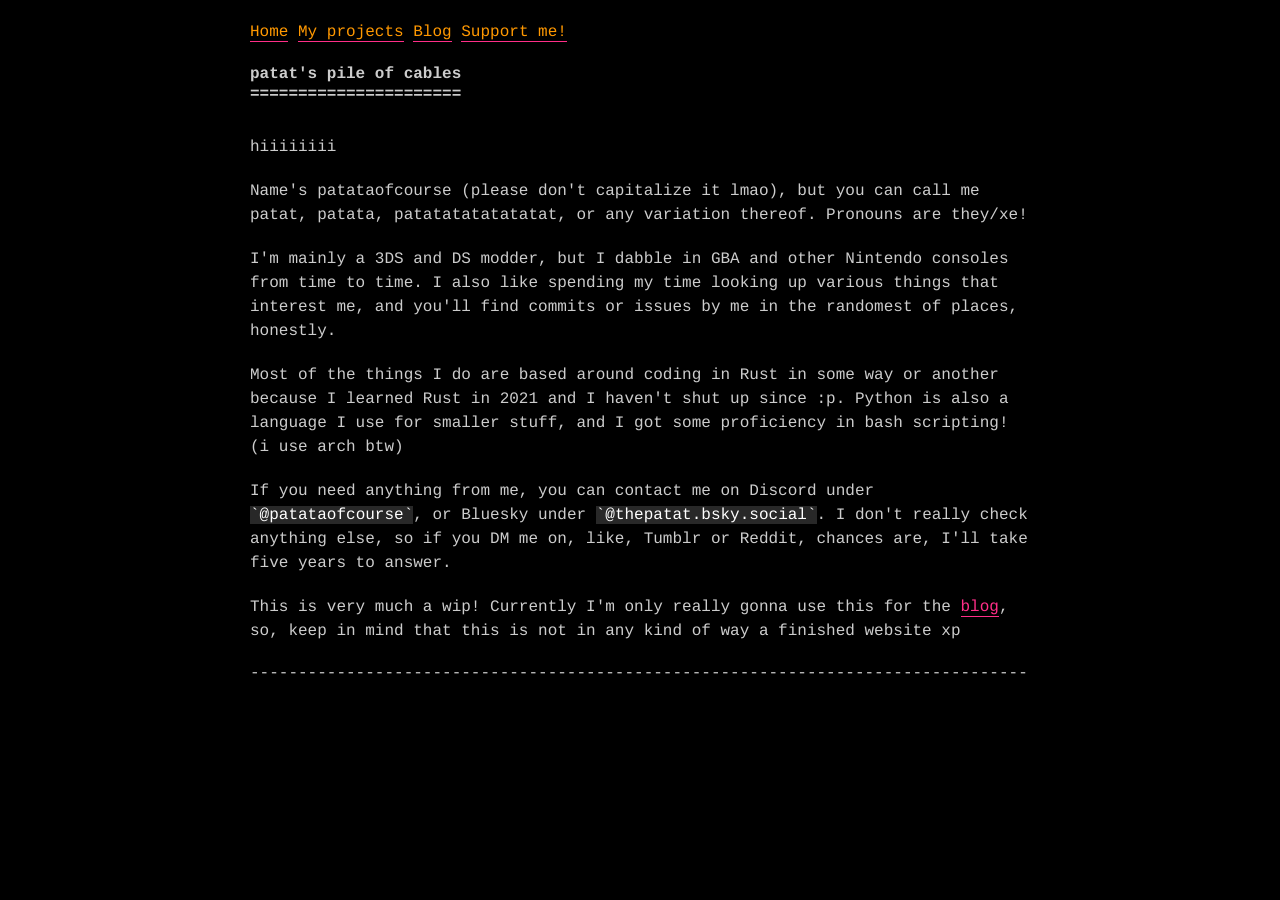
<file: index.html>
<!DOCTYPE html>
<html lang="en">

<head>
  <meta http-equiv="X-UA-Compatible" content="IE=edge">
  <meta http-equiv="content-type" content="text/html; charset=utf-8">

  <!-- Enable responsiveness on mobile devices-->
  <meta name="viewport" content="width=device-width, initial-scale=1.0">

  

  <title>patat&#x27;s pile of cables</title>

  

  
  <link rel="stylesheet" href="https://patataofcourse.github.io/site.css">
  

  
  
</head>

<body class="hack dark main container">
  
    
        
  
  <header class="nav-header">
    <nav itemscope itemtype="http://schema.org/SiteNavigationElement" class="navbar">
      <div class="nav-links">
        
        <a itemprop="url"
          class=""
          href="https://patataofcourse.github.io">
          <span itemprop="name">Home</span></a>
        
        <a itemprop="url"
          class=""
          href="https://patataofcourse.github.io/projects">
          <span itemprop="name">My projects</span></a>
        
        <a itemprop="url"
          class=""
          href="https://patataofcourse.github.io/blog">
          <span itemprop="name">Blog</span></a>
        
        <a itemprop="url"
          class=""
          href="https://patataofcourse.github.io/support-me">
          <span itemprop="name">Support me!</span></a>
        
      </div>
    </nav>
    

  </header>
  
  
    

<header>
    <h1 itemprop="headline">patat&#x27;s pile of cables</h1>
</header>
<div itemprop="articleBody">
    <p>hiiiiiiii</p>
<p>Name's patataofcourse (please don't capitalize it lmao), but you can call me patat, patata, patatatatatatatat, or any variation thereof. Pronouns are they/xe!</p>
<p>I'm mainly a 3DS and DS modder, but I dabble in GBA and other Nintendo consoles from time to time. I also like spending my time looking up various things that interest me, and you'll find commits or issues by me in the randomest of places, honestly.</p>
<p>Most of the things I do are based around coding in Rust in some way or another because I learned Rust in 2021 and I haven't shut up since :p. Python is also a language I use for smaller stuff, and I got some proficiency in bash scripting! (i use arch btw)</p>
<p>If you need anything from me, you can contact me on Discord under <code>@patataofcourse</code>, or Bluesky under <code>@thepatat.bsky.social</code>. I don't really check anything else, so if you DM me on, like, Tumblr or Reddit, chances are, I'll take five years to answer.</p>
<p>This is very much a wip! Currently I'm only really gonna use this for the <a href="https://patataofcourse.github.io/./blog/">blog</a>, so, keep in mind that this is not in any kind of way a finished website xp</p>

</div>


    <footer>
        <hr>
        
        
    </footer>




  <!-- optional scripts -->
  
  
  <script src="https://patataofcourse.github.io/js/codeblock.js"></script>
  

  

  

  
</body>

</html>
</file>
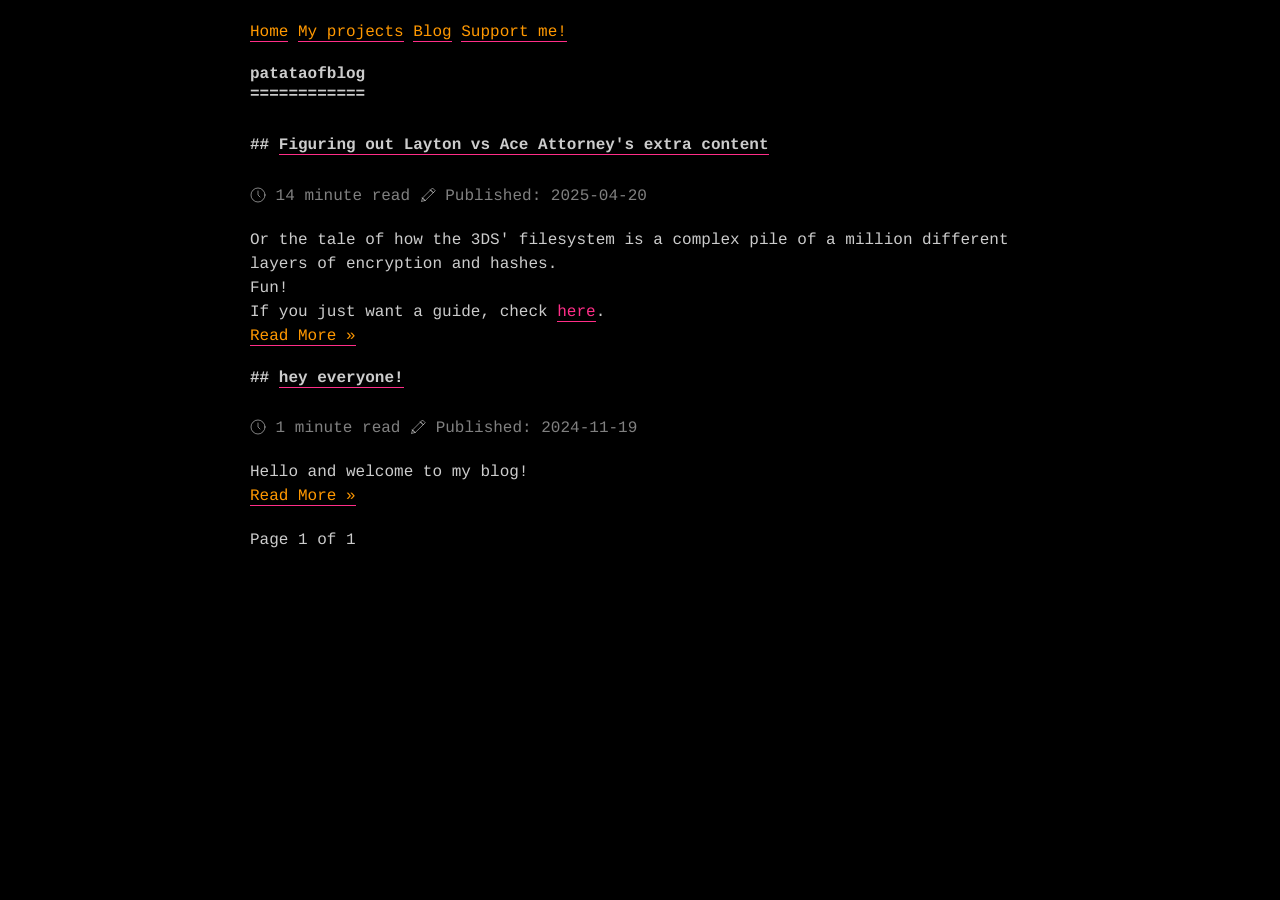
<file: blog/index.html>
<!DOCTYPE html>
<html lang="en">

<head>
  <meta http-equiv="X-UA-Compatible" content="IE=edge">
  <meta http-equiv="content-type" content="text/html; charset=utf-8">

  <!-- Enable responsiveness on mobile devices-->
  <meta name="viewport" content="width=device-width, initial-scale=1.0">

  

  <title>patat&#x27;s pile of cables</title>

  

  
  <link rel="stylesheet" href="https://patataofcourse.github.io/site.css">
  

  
  
</head>

<body class="hack dark main container">
  
  
  
  <header class="nav-header">
    <nav itemscope itemtype="http://schema.org/SiteNavigationElement" class="navbar">
      <div class="nav-links">
        
        <a itemprop="url"
          class=""
          href="https://patataofcourse.github.io">
          <span itemprop="name">Home</span></a>
        
        <a itemprop="url"
          class=""
          href="https://patataofcourse.github.io/projects">
          <span itemprop="name">My projects</span></a>
        
        <a itemprop="url"
          class=""
          href="https://patataofcourse.github.io/blog">
          <span itemprop="name">Blog</span></a>
        
        <a itemprop="url"
          class=""
          href="https://patataofcourse.github.io/support-me">
          <span itemprop="name">Support me!</span></a>
        
      </div>
    </nav>
    

  </header>
  
  

  <main>
    
    <header>
      <h1>patataofblog</h1>
    </header>
    
    
    
    <article itemscope itemtype="http://schema.org/CreativeWork">
        <header>
            <h2 itemprop="name">
                <a href="https://patataofcourse.github.io/blog/layton-vs-aa/">Figuring out Layton vs Ace Attorney&#x27;s extra content</a>
            </h2>
            <span class="muted">
    <svg class="icon i-clock" viewBox="0 0 32 32"
         width="16" height="16" fill="none" stroke="currentcolor"
         stroke-linecap="round" stroke-linejoin="round" stroke-width="6.25%">
        <circle cx="16" cy="16" r="14"/>
        <path d="M16 8 L16 16 20 20"/>
    </svg>
    <span>14 minute read</span>
    <svg class="icon i-edit" viewBox="0 0 32 32"
         width="16" height="16" fill="none" stroke="currentcolor"
         stroke-linecap="round" stroke-linejoin="round" stroke-width="6.25%">
        <path d="M30 7 L25 2 5 22 3 29 10 27 Z M21 6 L26 11 Z M5 22 L10 27 Z"/>
    </svg>

    Published: 2025-04-20
</span>
        </header>
        
            <div itemprop="summary">
                <p>Or the tale of how the 3DS' filesystem is a complex pile of a million different layers of encryption and hashes.</p>
<p>Fun!</p>
<p>If you just want a guide, check <a href="https://plvspwaa-dlc-guide.pydraxalpta.com">here</a>.</p>

                <nav class="readmore"><a itemprop="url" href="https://patataofcourse.github.io/blog/layton-vs-aa/">Read More&nbsp;&raquo;</a></nav>
            </div>
        
    </article>

    
    
    <article itemscope itemtype="http://schema.org/CreativeWork">
        <header>
            <h2 itemprop="name">
                <a href="https://patataofcourse.github.io/blog/hey-every/">hey everyone!</a>
            </h2>
            <span class="muted">
    <svg class="icon i-clock" viewBox="0 0 32 32"
         width="16" height="16" fill="none" stroke="currentcolor"
         stroke-linecap="round" stroke-linejoin="round" stroke-width="6.25%">
        <circle cx="16" cy="16" r="14"/>
        <path d="M16 8 L16 16 20 20"/>
    </svg>
    <span>1 minute read</span>
    <svg class="icon i-edit" viewBox="0 0 32 32"
         width="16" height="16" fill="none" stroke="currentcolor"
         stroke-linecap="round" stroke-linejoin="round" stroke-width="6.25%">
        <path d="M30 7 L25 2 5 22 3 29 10 27 Z M21 6 L26 11 Z M5 22 L10 27 Z"/>
    </svg>

    Published: 2024-11-19
</span>
        </header>
        
            <div itemprop="summary">
                <p>Hello and welcome to my blog!</p>

                <nav class="readmore"><a itemprop="url" href="https://patataofcourse.github.io/blog/hey-every/">Read More&nbsp;&raquo;</a></nav>
            </div>
        
    </article>

    

    <nav>
      <p>
        
        <span>Page 1 of 1</span>
        
      </p>
    </nav>
  </main>
  

  <!-- optional scripts -->
  
  
  <script src="https://patataofcourse.github.io/js/codeblock.js"></script>
  

  

  

  
</body>

</html>
</file>
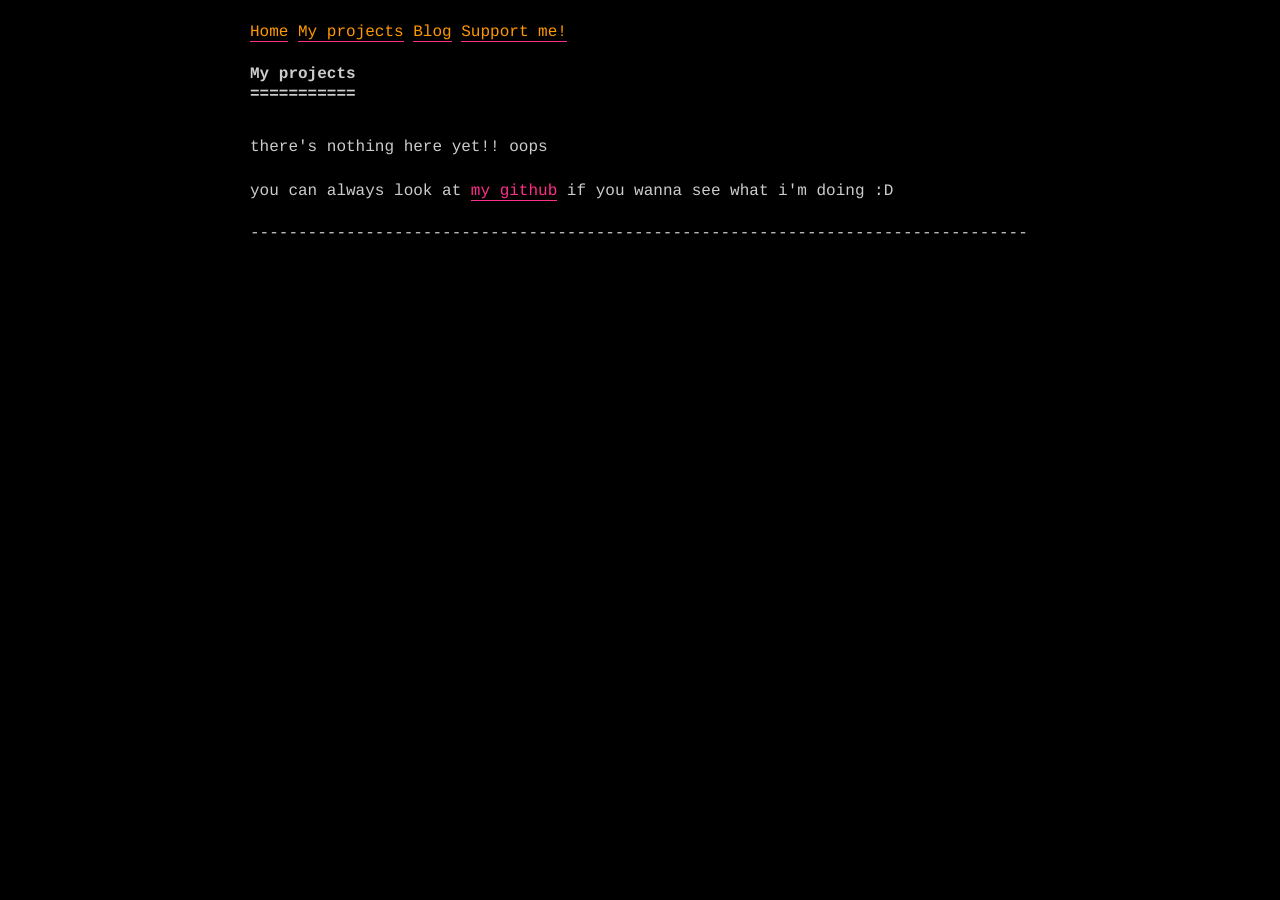
<file: projects/index.html>
<!DOCTYPE html>
<html lang="en">

<head>
  <meta http-equiv="X-UA-Compatible" content="IE=edge">
  <meta http-equiv="content-type" content="text/html; charset=utf-8">

  <!-- Enable responsiveness on mobile devices-->
  <meta name="viewport" content="width=device-width, initial-scale=1.0">

  

  <title>patat&#x27;s pile of cables</title>

  

  
  <link rel="stylesheet" href="https://patataofcourse.github.io/site.css">
  

  
  
</head>

<body class="hack dark main container">
  
    
        
  
  <header class="nav-header">
    <nav itemscope itemtype="http://schema.org/SiteNavigationElement" class="navbar">
      <div class="nav-links">
        
        <a itemprop="url"
          class=""
          href="https://patataofcourse.github.io">
          <span itemprop="name">Home</span></a>
        
        <a itemprop="url"
          class=""
          href="https://patataofcourse.github.io/projects">
          <span itemprop="name">My projects</span></a>
        
        <a itemprop="url"
          class=""
          href="https://patataofcourse.github.io/blog">
          <span itemprop="name">Blog</span></a>
        
        <a itemprop="url"
          class=""
          href="https://patataofcourse.github.io/support-me">
          <span itemprop="name">Support me!</span></a>
        
      </div>
    </nav>
    

  </header>
  
  
    

<header>
    <h1 itemprop="headline">My projects</h1>
</header>
<div itemprop="articleBody">
    <p>there's nothing here yet!! oops</p>
<p>you can always look at <a href="https://github.com/patataofcourse">my github</a> if you wanna see what i'm doing :D</p>

</div>


    <footer>
        <hr>
        
        
    </footer>




  <!-- optional scripts -->
  
  
  <script src="https://patataofcourse.github.io/js/codeblock.js"></script>
  

  

  

  
</body>

</html>
</file>
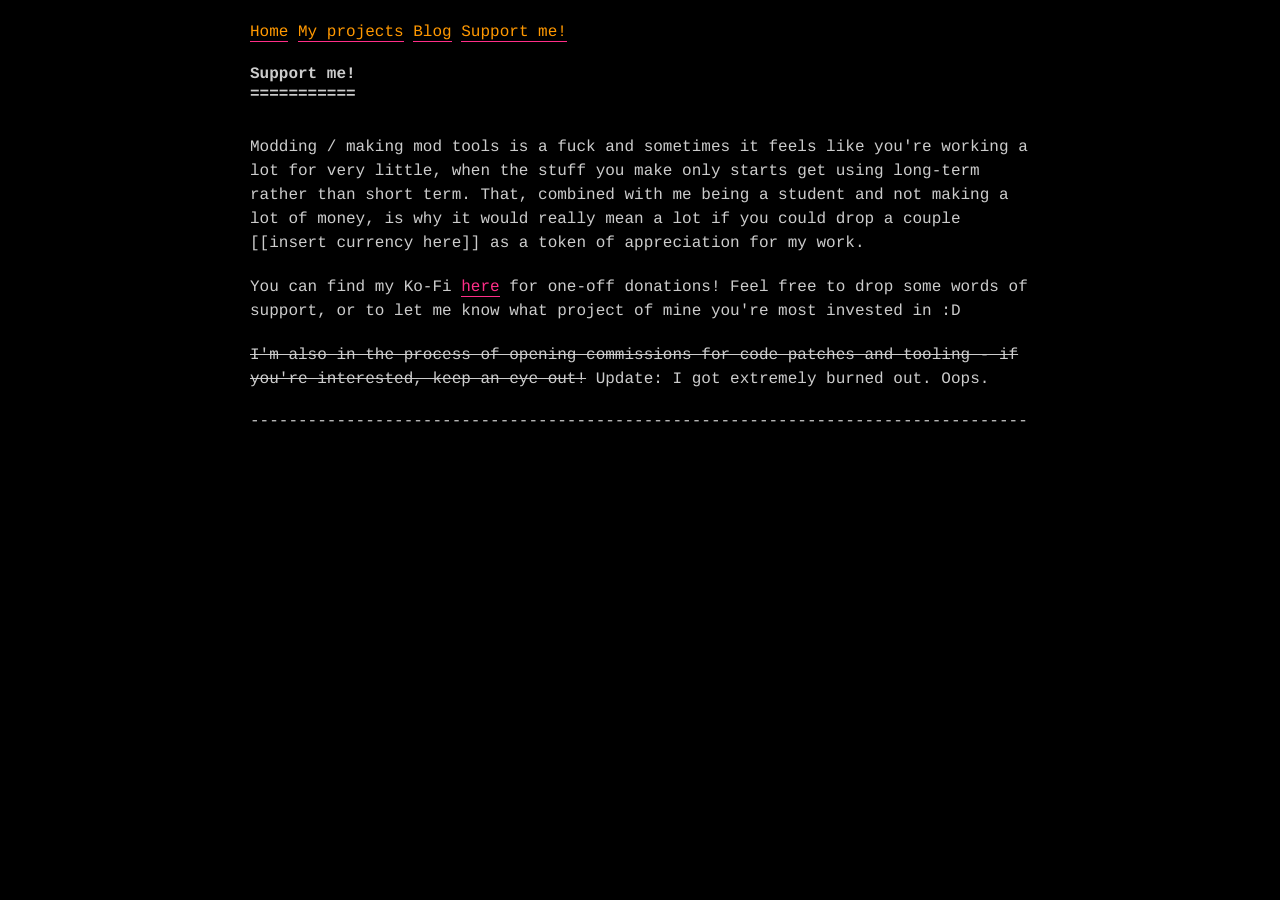
<file: support-me/index.html>
<!DOCTYPE html>
<html lang="en">

<head>
  <meta http-equiv="X-UA-Compatible" content="IE=edge">
  <meta http-equiv="content-type" content="text/html; charset=utf-8">

  <!-- Enable responsiveness on mobile devices-->
  <meta name="viewport" content="width=device-width, initial-scale=1.0">

  

  <title>patat&#x27;s pile of cables</title>

  

  
  <link rel="stylesheet" href="https://patataofcourse.github.io/site.css">
  

  
  
</head>

<body class="hack dark main container">
  
    
        
  
  <header class="nav-header">
    <nav itemscope itemtype="http://schema.org/SiteNavigationElement" class="navbar">
      <div class="nav-links">
        
        <a itemprop="url"
          class=""
          href="https://patataofcourse.github.io">
          <span itemprop="name">Home</span></a>
        
        <a itemprop="url"
          class=""
          href="https://patataofcourse.github.io/projects">
          <span itemprop="name">My projects</span></a>
        
        <a itemprop="url"
          class=""
          href="https://patataofcourse.github.io/blog">
          <span itemprop="name">Blog</span></a>
        
        <a itemprop="url"
          class=""
          href="https://patataofcourse.github.io/support-me">
          <span itemprop="name">Support me!</span></a>
        
      </div>
    </nav>
    

  </header>
  
  
    

<header>
    <h1 itemprop="headline">Support me!</h1>
</header>
<div itemprop="articleBody">
    <p>Modding / making mod tools is a fuck and sometimes it feels like you're working a lot for very little, when the stuff you make only starts get using long-term rather than short term. That, combined with me being a student and not making a lot of money, is why it would really mean a lot if you could drop a couple [[insert currency here]] as a token of appreciation for my work.</p>
<p>You can find my Ko-Fi <a href="https://ko-fi.com/patataofcourse">here</a> for one-off donations! Feel free to drop some words of support, or to let me know what project of mine you're most invested in :D</p>
<p><del>I'm also in the process of opening commissions for code patches and tooling - if you're interested, keep an eye out!</del> Update: I got extremely burned out. Oops.</p>

</div>


    <footer>
        <hr>
        
        
    </footer>




  <!-- optional scripts -->
  
  
  <script src="https://patataofcourse.github.io/js/codeblock.js"></script>
  

  

  

  
</body>

</html>
</file>
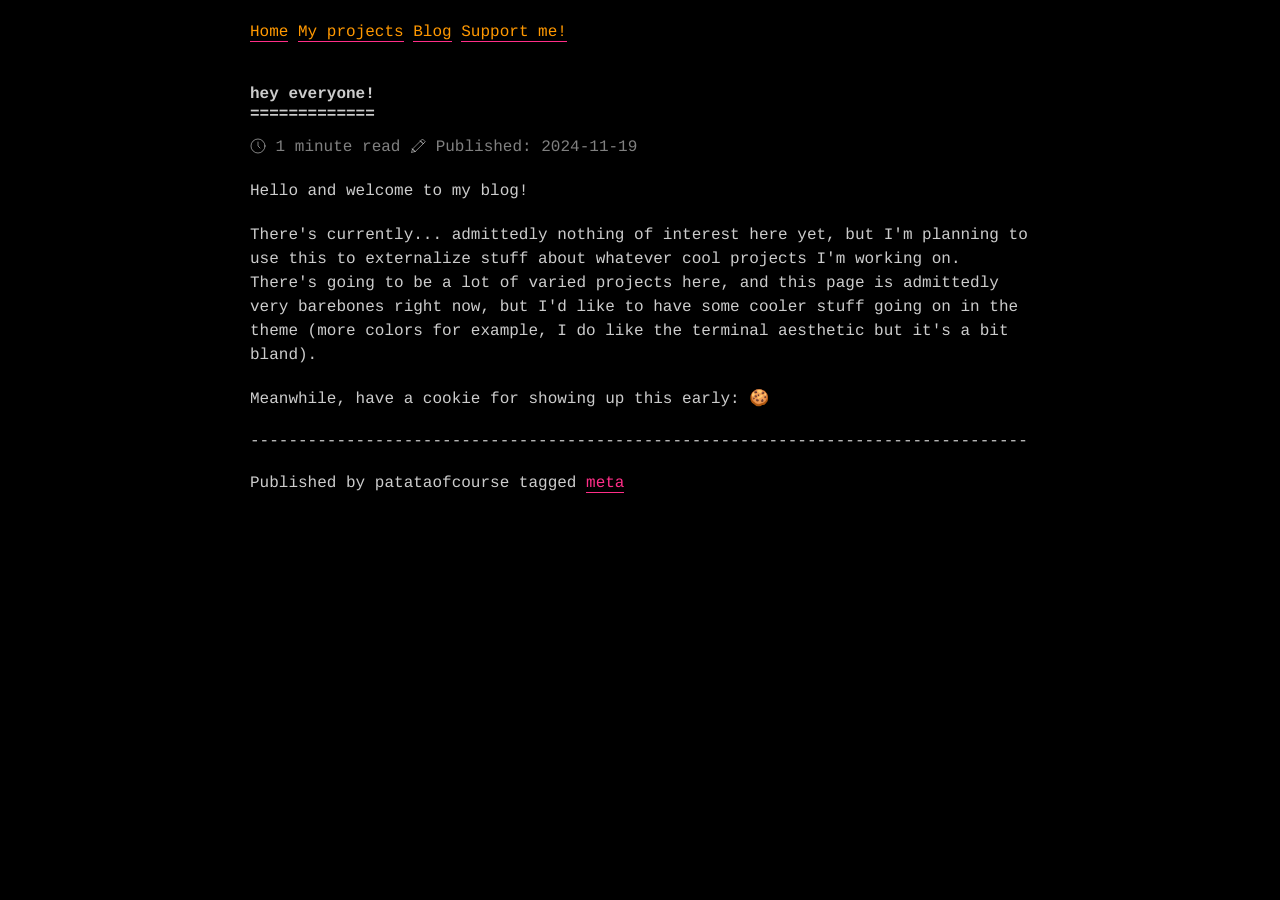
<file: blog/hey-every/index.html>
<!DOCTYPE html>
<html lang="en">

<head>
  <meta http-equiv="X-UA-Compatible" content="IE=edge">
  <meta http-equiv="content-type" content="text/html; charset=utf-8">

  <!-- Enable responsiveness on mobile devices-->
  <meta name="viewport" content="width=device-width, initial-scale=1.0">

  
  
  

  <title>
    
    hey everyone!
    
</title>

  

  
  <link rel="stylesheet" href="https://patataofcourse.github.io/site.css">
  

  
  
</head>

<body class="hack dark main container">
  
    
        
  
  <header class="nav-header">
    <nav itemscope itemtype="http://schema.org/SiteNavigationElement" class="navbar">
      <div class="nav-links">
        
        <a itemprop="url"
          class=""
          href="https://patataofcourse.github.io">
          <span itemprop="name">Home</span></a>
        
        <a itemprop="url"
          class=""
          href="https://patataofcourse.github.io/projects">
          <span itemprop="name">My projects</span></a>
        
        <a itemprop="url"
          class=""
          href="https://patataofcourse.github.io/blog">
          <span itemprop="name">Blog</span></a>
        
        <a itemprop="url"
          class=""
          href="https://patataofcourse.github.io/support-me">
          <span itemprop="name">Support me!</span></a>
        
      </div>
    </nav>
    

  </header>
  
  
    

<article itemscope itemtype="http://schema.org/BlogPosting">
    <header>
        <h1 itemprop="headline">hey everyone!</h1>
        <span class="muted">
    <svg class="icon i-clock" viewBox="0 0 32 32"
         width="16" height="16" fill="none" stroke="currentcolor"
         stroke-linecap="round" stroke-linejoin="round" stroke-width="6.25%">
        <circle cx="16" cy="16" r="14"/>
        <path d="M16 8 L16 16 20 20"/>
    </svg>
    <span>1 minute read</span>
    <svg class="icon i-edit" viewBox="0 0 32 32"
         width="16" height="16" fill="none" stroke="currentcolor"
         stroke-linecap="round" stroke-linejoin="round" stroke-width="6.25%">
        <path d="M30 7 L25 2 5 22 3 29 10 27 Z M21 6 L26 11 Z M5 22 L10 27 Z"/>
    </svg>

    Published: 2024-11-19
</span>
    </header>
    <div itemprop="articleBody">
      <p>Hello and welcome to my blog!</p>
<span id="continue-reading"></span>
<p>There's currently... admittedly nothing of interest here yet, but I'm planning to use this to externalize stuff about whatever cool projects I'm working on. There's going to be a lot of varied projects here, and this page is admittedly very barebones right now, but I'd like to have some cooler stuff going on in the theme (more colors for example, I do like the terminal aesthetic but it's a bit bland).</p>
<p>Meanwhile, have a cookie for showing up this early: 🍪</p>

    </div>

    
        <footer>
            <hr>
            <p>
                
                    Published by patataofcourse
                
                
                
                    
                    tagged
                    
                        <a href="https://patataofcourse.github.io/tags/meta/">meta</a>
                        
                    
                
            </p>
            
            
        </footer>
    
</article>



  <!-- optional scripts -->
  
  
  <script src="https://patataofcourse.github.io/js/codeblock.js"></script>
  

  

  

  
</body>

</html>
</file>
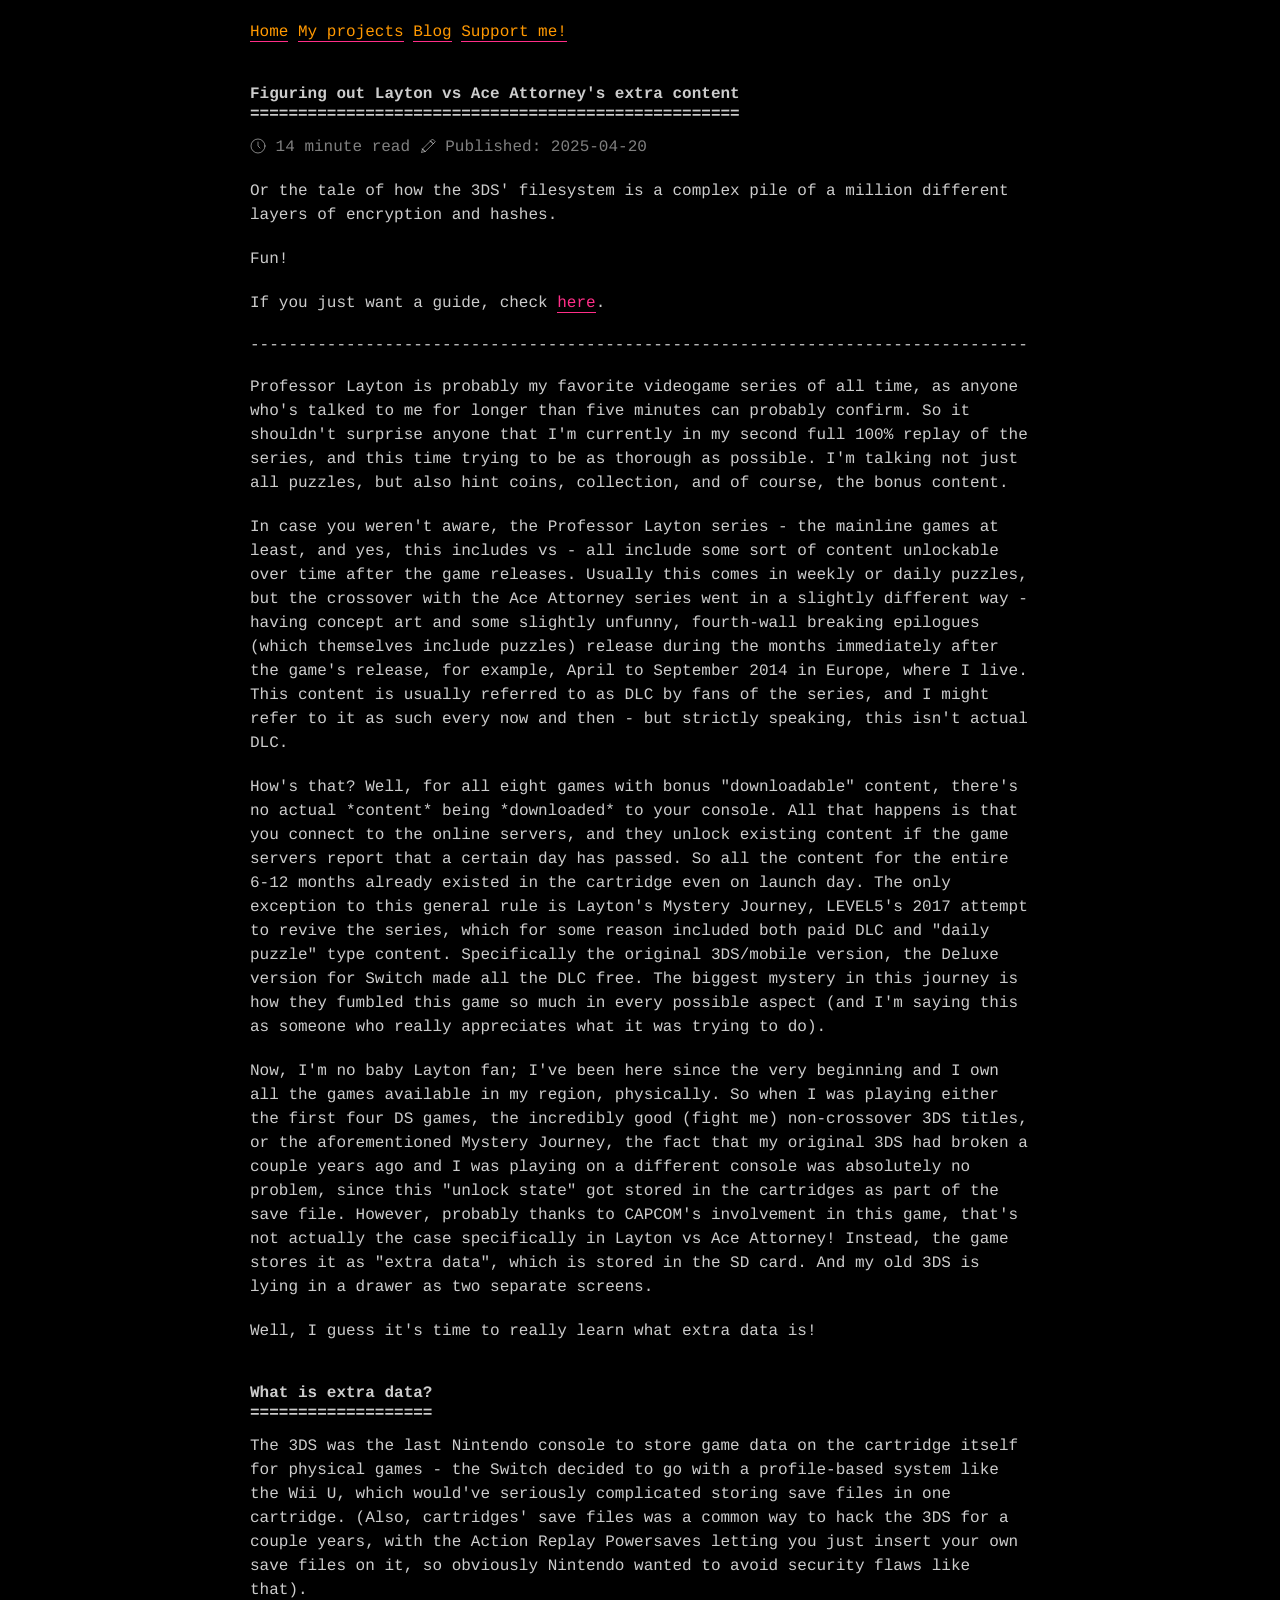
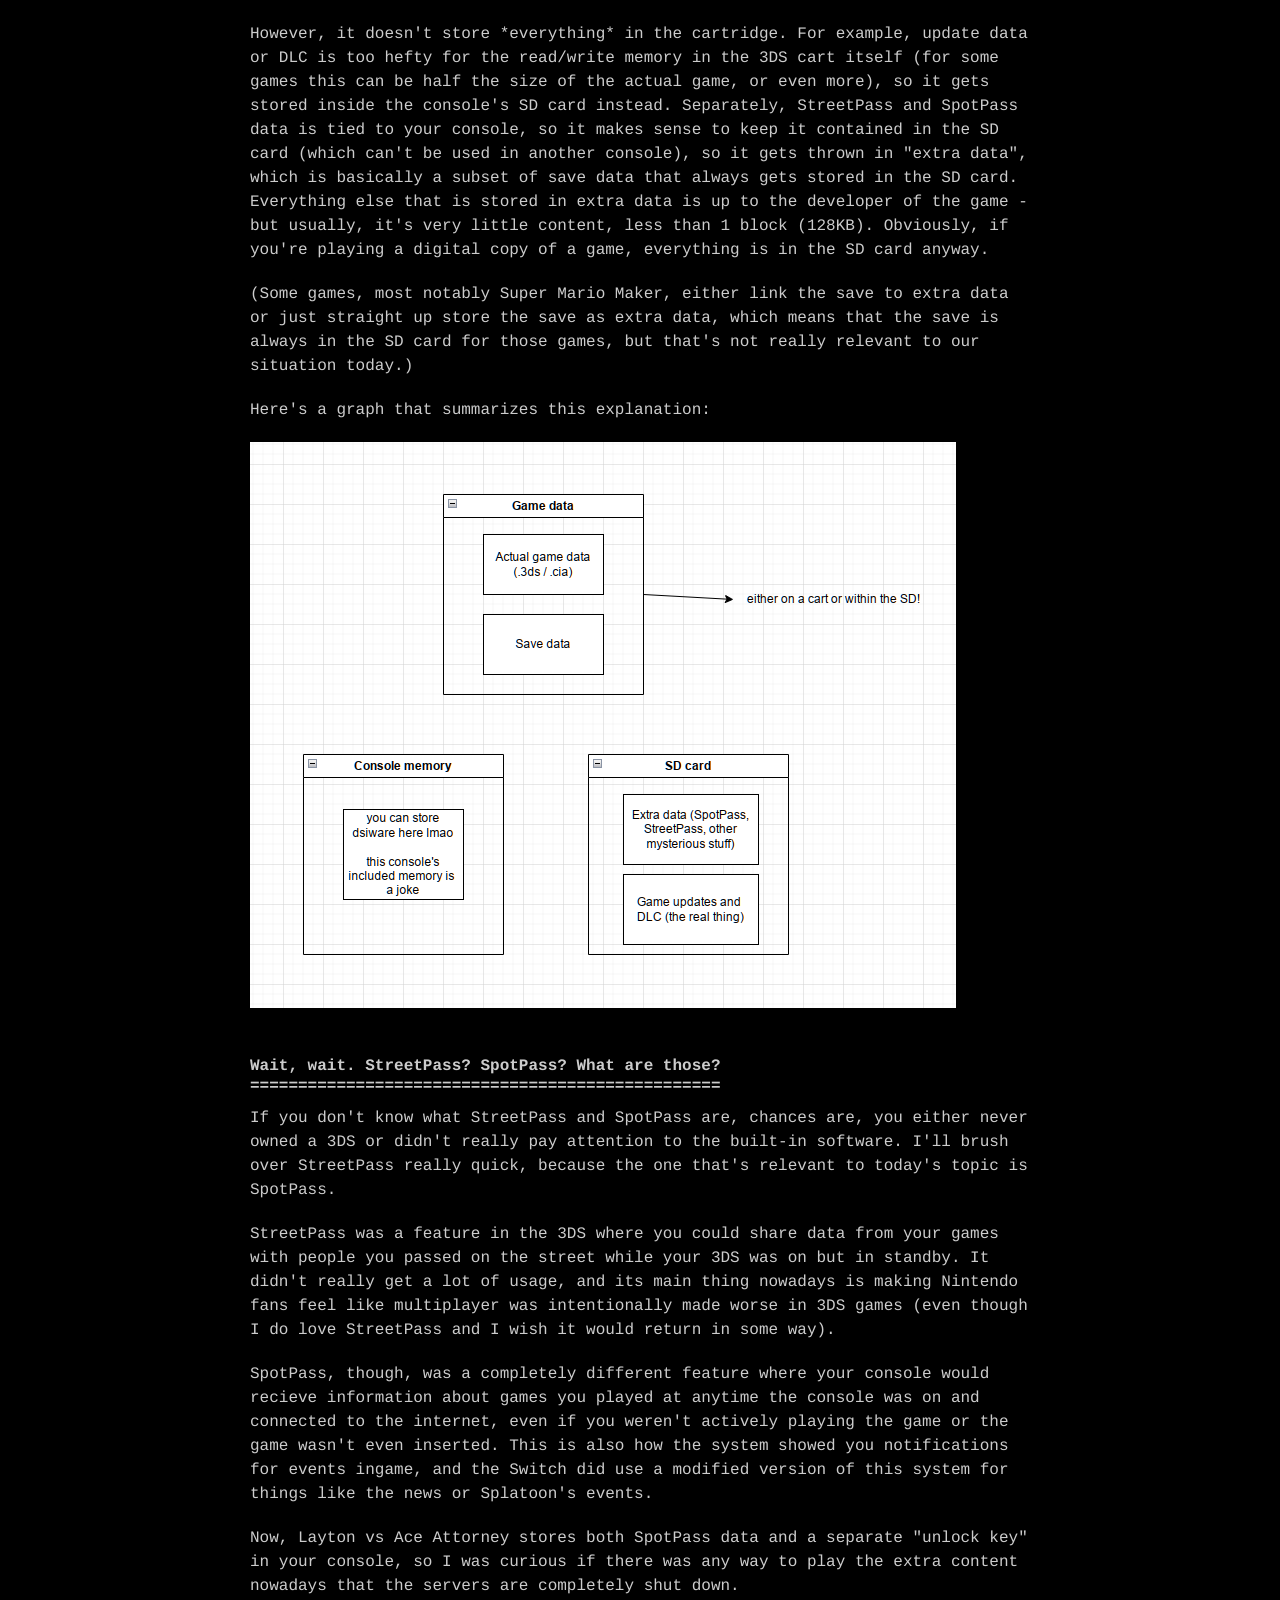
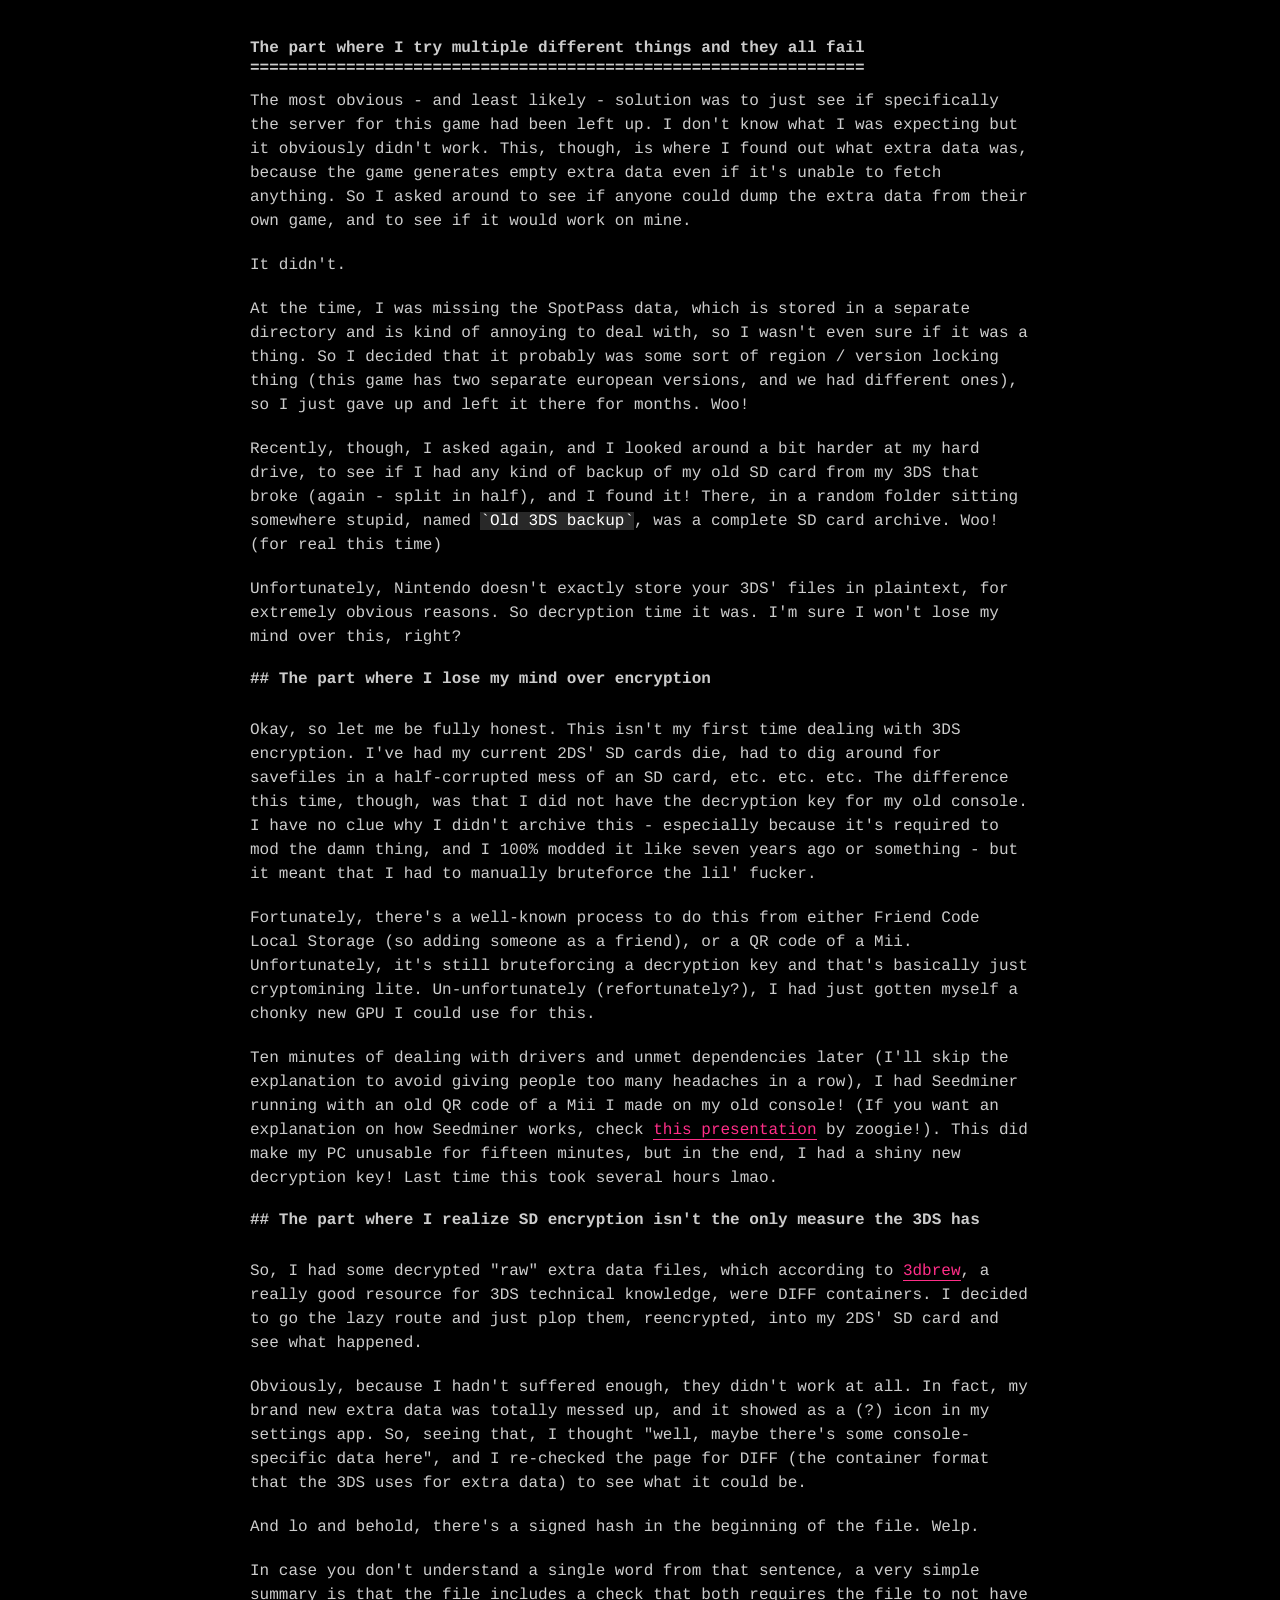
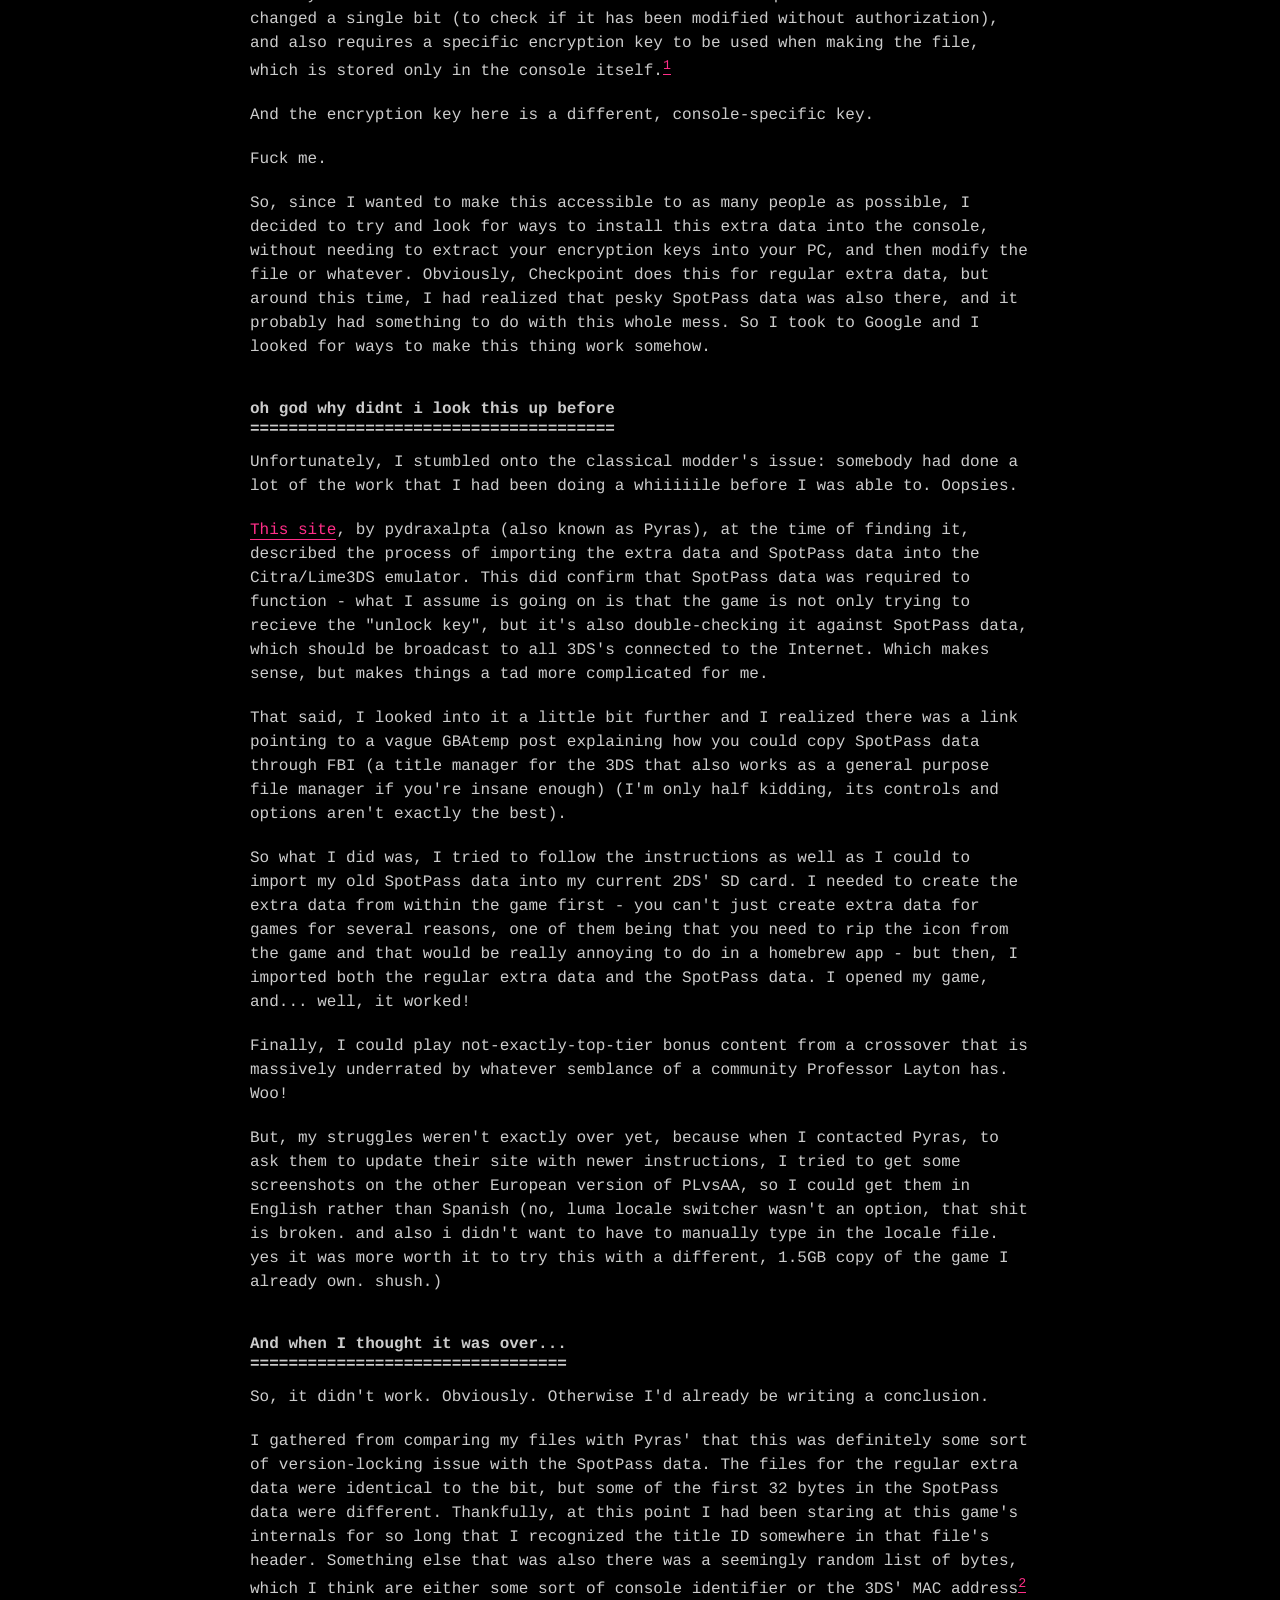
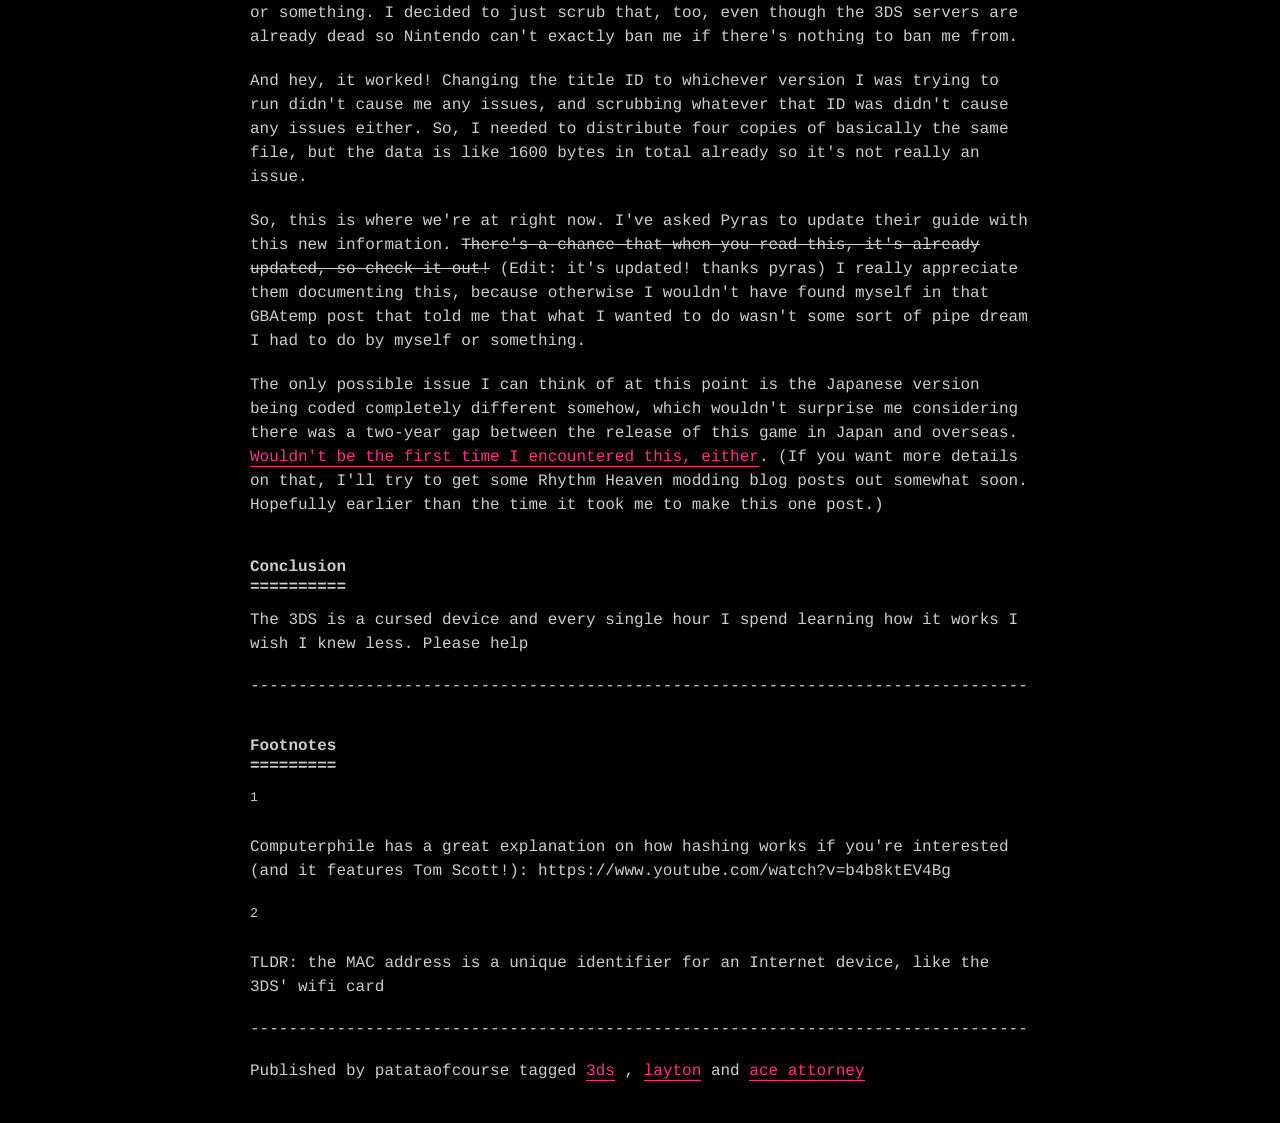
<file: blog/layton-vs-aa/index.html>
<!DOCTYPE html>
<html lang="en">

<head>
  <meta http-equiv="X-UA-Compatible" content="IE=edge">
  <meta http-equiv="content-type" content="text/html; charset=utf-8">

  <!-- Enable responsiveness on mobile devices-->
  <meta name="viewport" content="width=device-width, initial-scale=1.0">

  
  
  

  <title>
    
    Figuring out Layton vs Ace Attorney&#x27;s extra content
    
</title>

  

  
  <link rel="stylesheet" href="https://patataofcourse.github.io/site.css">
  

  
  
</head>

<body class="hack dark main container">
  
    
        
  
  <header class="nav-header">
    <nav itemscope itemtype="http://schema.org/SiteNavigationElement" class="navbar">
      <div class="nav-links">
        
        <a itemprop="url"
          class=""
          href="https://patataofcourse.github.io">
          <span itemprop="name">Home</span></a>
        
        <a itemprop="url"
          class=""
          href="https://patataofcourse.github.io/projects">
          <span itemprop="name">My projects</span></a>
        
        <a itemprop="url"
          class=""
          href="https://patataofcourse.github.io/blog">
          <span itemprop="name">Blog</span></a>
        
        <a itemprop="url"
          class=""
          href="https://patataofcourse.github.io/support-me">
          <span itemprop="name">Support me!</span></a>
        
      </div>
    </nav>
    

  </header>
  
  
    

<article itemscope itemtype="http://schema.org/BlogPosting">
    <header>
        <h1 itemprop="headline">Figuring out Layton vs Ace Attorney&#x27;s extra content</h1>
        <span class="muted">
    <svg class="icon i-clock" viewBox="0 0 32 32"
         width="16" height="16" fill="none" stroke="currentcolor"
         stroke-linecap="round" stroke-linejoin="round" stroke-width="6.25%">
        <circle cx="16" cy="16" r="14"/>
        <path d="M16 8 L16 16 20 20"/>
    </svg>
    <span>14 minute read</span>
    <svg class="icon i-edit" viewBox="0 0 32 32"
         width="16" height="16" fill="none" stroke="currentcolor"
         stroke-linecap="round" stroke-linejoin="round" stroke-width="6.25%">
        <path d="M30 7 L25 2 5 22 3 29 10 27 Z M21 6 L26 11 Z M5 22 L10 27 Z"/>
    </svg>

    Published: 2025-04-20
</span>
    </header>
    <div itemprop="articleBody">
      <p>Or the tale of how the 3DS' filesystem is a complex pile of a million different layers of encryption and hashes.</p>
<p>Fun!</p>
<p>If you just want a guide, check <a href="https://plvspwaa-dlc-guide.pydraxalpta.com">here</a>.</p>
<span id="continue-reading"></span>
<hr />
<p>Professor Layton is probably my favorite videogame series of all time, as anyone who's talked to me for longer than five minutes can probably confirm. So it shouldn't surprise anyone that I'm currently in my second full 100% replay of the series, and this time trying to be as thorough as possible. I'm talking not just all puzzles, but also hint coins, collection, and of course, the bonus content.</p>
<p>In case you weren't aware, the Professor Layton series - the mainline games at least, and yes, this includes vs - all include some sort of content unlockable over time after the game releases. Usually this comes in weekly or daily puzzles, but the crossover with the Ace Attorney series went in a slightly different way - having concept art and some slightly unfunny, fourth-wall breaking epilogues (which themselves include puzzles) release during the months immediately after the game's release, for example, April to September 2014 in Europe, where I live. This content is usually referred to as DLC by fans of the series, and I might refer to it as such every now and then - but strictly speaking, this isn't actual DLC.</p>
<p>How's that? Well, for all eight games with bonus "downloadable" content, there's no actual <em>content</em> being <em>downloaded</em> to your console. All that happens is that you connect to the online servers, and they unlock existing content if the game servers report that a certain day has passed. So all the content for the entire 6-12 months already existed in the cartridge even on launch day. The only exception to this general rule is Layton's Mystery Journey, LEVEL5's 2017 attempt to revive the series, which for some reason included both paid DLC and "daily puzzle" type content. Specifically the original 3DS/mobile version, the Deluxe version for Switch made all the DLC free. The biggest mystery in this journey is how they fumbled this game so much in every possible aspect (and I'm saying this as someone who really appreciates what it was trying to do).</p>
<p>Now, I'm no baby Layton fan; I've been here since the very beginning and I own all the games available in my region, physically. So when I was playing either the first four DS games, the incredibly good (fight me) non-crossover 3DS titles, or the aforementioned Mystery Journey, the fact that my original 3DS had broken a couple years ago and I was playing on a different console was absolutely no problem, since this "unlock state" got stored in the cartridges as part of the save file. However, probably thanks to CAPCOM's involvement in this game, that's not actually the case specifically in Layton vs Ace Attorney! Instead, the game stores it as "extra data", which is stored in the SD card. And my old 3DS is lying in a drawer as two separate screens.</p>
<p>Well, I guess it's time to really learn what extra data is!</p>
<h1 id="what-is-extra-data">What is extra data?</h1>
<p>The 3DS was the last Nintendo console to store game data on the cartridge itself for physical games - the Switch decided to go with a profile-based system like the Wii U, which would've seriously complicated storing save files in one cartridge. (Also, cartridges' save files was a common way to hack the 3DS for a couple years, with the Action Replay Powersaves letting you just insert your own save files on it, so obviously Nintendo wanted to avoid security flaws like that).</p>
<p>However, it doesn't store <em>everything</em> in the cartridge. For example, update data or DLC is too hefty for the read/write memory in the 3DS cart itself (for some games this can be half the size of the actual game, or even more), so it gets stored inside the console's SD card instead. Separately, StreetPass and SpotPass data is tied to your console, so it makes sense to keep it contained in the SD card (which can't be used in another console), so it gets thrown in "extra data", which is basically a subset of save data that always gets stored in the SD card. Everything else that is stored in extra data is up to the developer of the game - but usually, it's very little content, less than 1 block (128KB). Obviously, if you're playing a digital copy of a game, everything is in the SD card anyway.</p>
<p>(Some games, most notably Super Mario Maker, either link the save to extra data or just straight up store the save as extra data, which means that the save is always in the SD card for those games, but that's not really relevant to our situation today.)</p>
<p>Here's a graph that summarizes this explanation:</p>
<p><img src="/images/2025-04-20-01-extra-data.png" alt="Graph that explains the relationship between game data, extra data, and the 3DS memory" /></p>
<h1 id="wait-wait-streetpass-spotpass-what-are-those">Wait, wait. StreetPass? SpotPass? What are those?</h1>
<p>If you don't know what StreetPass and SpotPass are, chances are, you either never owned a 3DS or didn't really pay attention to the built-in software. I'll brush over StreetPass really quick, because the one that's relevant to today's topic is SpotPass.</p>
<p>StreetPass was a feature in the 3DS where you could share data from your games with people you passed on the street while your 3DS was on but in standby. It didn't really get a lot of usage, and its main thing nowadays is making Nintendo fans feel like multiplayer was intentionally made worse in 3DS games (even though I do love StreetPass and I wish it would return in some way).</p>
<p>SpotPass, though, was a completely different feature where your console would recieve information about games you played at anytime the console was on and connected to the internet, even if you weren't actively playing the game or the game wasn't even inserted. This is also how the system showed you notifications for events ingame, and the Switch did use a modified version of this system for things like the news or Splatoon's events.</p>
<p>Now, Layton vs Ace Attorney stores both SpotPass data and a separate "unlock key" in your console, so I was curious if there was any way to play the extra content nowadays that the servers are completely shut down.</p>
<h1 id="the-part-where-i-try-multiple-different-things-and-they-all-fail">The part where I try multiple different things and they all fail</h1>
<p>The most obvious - and least likely - solution was to just see if specifically the server for this game had been left up. I don't know what I was expecting but it obviously didn't work. This, though, is where I found out what extra data was, because the game generates empty extra data even if it's unable to fetch anything. So I asked around to see if anyone could dump the extra data from their own game, and to see if it would work on mine.</p>
<p>It didn't.</p>
<p>At the time, I was missing the SpotPass data, which is stored in a separate directory and is kind of annoying to deal with, so I wasn't even sure if it was a thing. So I decided that it probably was some sort of region / version locking thing (this game has two separate european versions, and we had different ones), so I just gave up and left it there for months. Woo!</p>
<p>Recently, though, I asked again, and I looked around a bit harder at my hard drive, to see if I had any kind of backup of my old SD card from my 3DS that broke (again - split in half), and I found it! There, in a random folder sitting somewhere stupid, named <code>Old 3DS backup</code>, was a complete SD card archive. Woo! (for real this time)</p>
<p>Unfortunately, Nintendo doesn't exactly store your 3DS' files in plaintext, for extremely obvious reasons. So decryption time it was. I'm sure I won't lose my mind over this, right?</p>
<h2 id="the-part-where-i-lose-my-mind-over-encryption">The part where I lose my mind over encryption</h2>
<p>Okay, so let me be fully honest. This isn't my first time dealing with 3DS encryption. I've had my current 2DS' SD cards die, had to dig around for savefiles in a half-corrupted mess of an SD card, etc. etc. etc. The difference this time, though, was that I did not have the decryption key for my old console. I have no clue why I didn't archive this - especially because it's required to mod the damn thing, and I 100% modded it like seven years ago or something - but it meant that I had to manually bruteforce the lil' fucker.</p>
<p>Fortunately, there's a well-known process to do this from either Friend Code Local Storage (so adding someone as a friend), or a QR code of a Mii. Unfortunately, it's still bruteforcing a decryption key and that's basically just cryptomining lite. Un-unfortunately (refortunately?), I had just gotten myself a chonky new GPU I could use for this.</p>
<p>Ten minutes of dealing with drivers and unmet dependencies later (I'll skip the explanation to avoid giving people too many headaches in a row), I had Seedminer running with an old QR code of a Mii I made on my old console! (If you want an explanation on how Seedminer works, check <a href="https://zoogie.github.io/web/34%E2%85%95c3/">this presentation</a> by zoogie!). This did make my PC unusable for fifteen minutes, but in the end, I had a shiny new decryption key! Last time this took several hours lmao.</p>
<h2 id="the-part-where-i-realize-sd-encryption-isn-t-the-only-measure-the-3ds-has">The part where I realize SD encryption isn't the only measure the 3DS has</h2>
<p>So, I had some decrypted "raw" extra data files, which according to <a href="https://3dbrew.org">3dbrew</a>, a really good resource for 3DS technical knowledge, were DIFF containers. I decided to go the lazy route and just plop them, reencrypted, into my 2DS' SD card and see what happened.</p>
<p>Obviously, because I hadn't suffered enough, they didn't work at all. In fact, my brand new extra data was totally messed up, and it showed as a (?) icon in my settings app. So, seeing that, I thought "well, maybe there's some console-specific data here", and I re-checked the page for DIFF (the container format that the 3DS uses for extra data) to see what it could be.</p>
<p>And lo and behold, there's a signed hash in the beginning of the file. Welp.</p>
<p>In case you don't understand a single word from that sentence, a very simple summary is that the file includes a check that both requires the file to not have changed a single bit (to check if it has been modified without authorization), and also requires a specific encryption key to be used when making the file, which is stored only in the console itself.<sup class="footnote-reference"><a href="#1">1</a></sup></p>
<p>And the encryption key here is a different, console-specific key.</p>
<p>Fuck me.</p>
<p>So, since I wanted to make this accessible to as many people as possible, I decided to try and look for ways to install this extra data into the console, without needing to extract your encryption keys into your PC, and then modify the file or whatever. Obviously, Checkpoint does this for regular extra data, but around this time, I had realized that pesky SpotPass data was also there, and it probably had something to do with this whole mess. So I took to Google and I looked for ways to make this thing work somehow.</p>
<h1 id="oh-god-why-didnt-i-look-this-up-before">oh god why didnt i look this up before</h1>
<p>Unfortunately, I stumbled onto the classical modder's issue: somebody had done a lot of the work that I had been doing a whiiiiile before I was able to. Oopsies.</p>
<p><a href="https://plvspwaa-dlc-guide.pydraxalpta.com">This site</a>, by pydraxalpta (also known as Pyras), at the time of finding it, described the process of importing the extra data and SpotPass data into the Citra/Lime3DS emulator. This did confirm that SpotPass data was required to function - what I assume is going on is that the game is not only trying to recieve the "unlock key", but it's also double-checking it against SpotPass data, which should be broadcast to all 3DS's connected to the Internet. Which makes sense, but makes things a tad more complicated for me.</p>
<p>That said, I looked into it a little bit further and I realized there was a link pointing to a vague GBAtemp post explaining how you could copy SpotPass data through FBI (a title manager for the 3DS that also works as a general purpose file manager if you're insane enough) (I'm only half kidding, its controls and options aren't exactly the best).</p>
<p>So what I did was, I tried to follow the instructions as well as I could to import my old SpotPass data into my current 2DS' SD card. I needed to create the extra data from within the game first - you can't just create extra data for games for several reasons, one of them being that you need to rip the icon from the game and that would be really annoying to do in a homebrew app - but then, I imported both the regular extra data and the SpotPass data. I opened my game, and... well, it worked!</p>
<p>Finally, I could play not-exactly-top-tier bonus content from a crossover that is massively underrated by whatever semblance of a community Professor Layton has. Woo!</p>
<p>But, my struggles weren't exactly over yet, because when I contacted Pyras, to ask them to update their site with newer instructions, I tried to get some screenshots on the other European version of PLvsAA, so I could get them in English rather than Spanish (no, luma locale switcher wasn't an option, that shit is broken. and also i didn't want to have to manually type in the locale file. yes it was more worth it to try this with a different, 1.5GB copy of the game I already own. shush.)</p>
<h1 id="and-when-i-thought-it-was-over">And when I thought it was over...</h1>
<p>So, it didn't work. Obviously. Otherwise I'd already be writing a conclusion.</p>
<p>I gathered from comparing my files with Pyras' that this was definitely some sort of version-locking issue with the SpotPass data. The files for the regular extra data were identical to the bit, but some of the first 32 bytes in the SpotPass data were different. Thankfully, at this point I had been staring at this game's internals for so long that I recognized the title ID somewhere in that file's header. Something else that was also there was a seemingly random list of bytes, which I think are either some sort of console identifier or the 3DS' MAC address<sup class="footnote-reference"><a href="#2">2</a></sup> or something. I decided to just scrub that, too, even though the 3DS servers are already dead so Nintendo can't exactly ban me if there's nothing to ban me from.</p>
<p>And hey, it worked! Changing the title ID to whichever version I was trying to run didn't cause me any issues, and scrubbing whatever that ID was didn't cause any issues either. So, I needed to distribute four copies of basically the same file, but the data is like 1600 bytes in total already so it's not really an issue.</p>
<p>So, this is where we're at right now. I've asked Pyras to update their guide with this new information. <del>There's a chance that when you read this, it's already updated, so check it out!</del> (Edit: it's updated! thanks pyras) I really appreciate them documenting this, because otherwise I wouldn't have found myself in that GBAtemp post that told me that what I wanted to do wasn't some sort of pipe dream I had to do by myself or something.</p>
<p>The only possible issue I can think of at this point is the Japanese version being coded completely different somehow, which wouldn't surprise me considering there was a two-year gap between the release of this game in Japan and overseas. <a href="https://rhwiki.net/wiki/Rhythm_Heaven_Megamix">Wouldn't be the first time I encountered this, either</a>. (If you want more details on that, I'll try to get some Rhythm Heaven modding blog posts out somewhat soon. Hopefully earlier than the time it took me to make this one post.)</p>
<h1 id="conclusion">Conclusion</h1>
<p>The 3DS is a cursed device and every single hour I spend learning how it works I wish I knew less. Please help</p>
<hr />
<h1 id="footnotes">Footnotes</h1>
<div class="footnote-definition" id="1"><sup class="footnote-definition-label">1</sup>
<p>Computerphile has a great explanation on how hashing works if you're interested (and it features Tom Scott!): https://www.youtube.com/watch?v=b4b8ktEV4Bg</p>
</div>
<div class="footnote-definition" id="2"><sup class="footnote-definition-label">2</sup>
<p>TLDR: the MAC address is a unique identifier for an Internet device, like the 3DS' wifi card</p>
</div>

    </div>

    
        <footer>
            <hr>
            <p>
                
                    Published by patataofcourse
                
                
                
                    
                    tagged
                    
                        <a href="https://patataofcourse.github.io/tags/3ds/">3ds</a>
                        
                            
                                
                                    ,
                                
                            
                        
                    
                        <a href="https://patataofcourse.github.io/tags/layton/">layton</a>
                        
                            
                                
                                    and
                                
                            
                        
                    
                        <a href="https://patataofcourse.github.io/tags/ace-attorney/">ace attorney</a>
                        
                            
                        
                    
                
            </p>
            
            
        </footer>
    
</article>



  <!-- optional scripts -->
  
  
  <script src="https://patataofcourse.github.io/js/codeblock.js"></script>
  

  

  

  
</body>

</html>
</file>
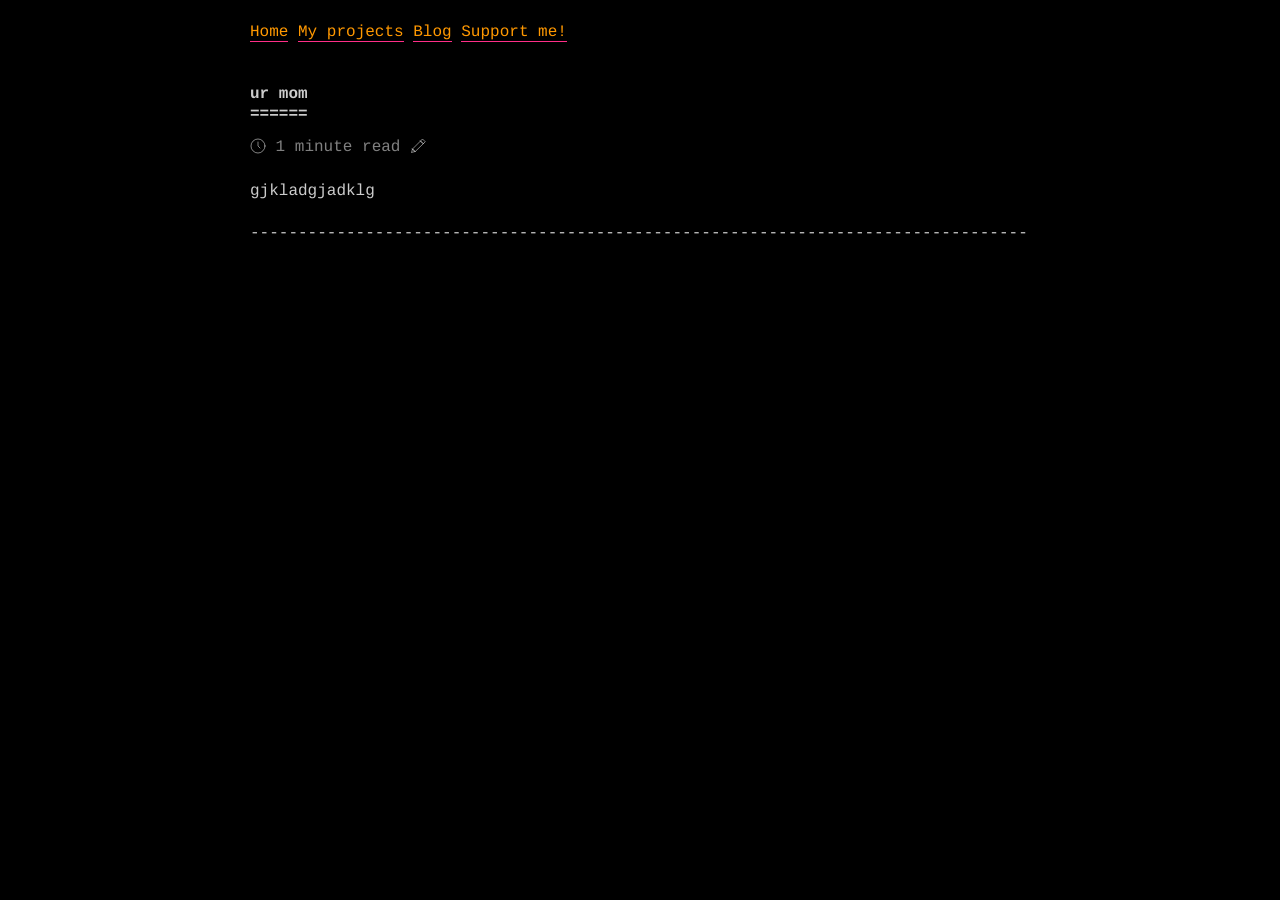
<file: blog/page/index.html>
<!DOCTYPE html>
<html lang="en">
    <head>
      <meta http-equiv="X-UA-Compatible" content="IE=edge">
      <meta http-equiv="content-type" content="text/html; charset=utf-8">

      <!-- Enable responsiveness on mobile devices-->
      <meta name="viewport" content="width=device-width, initial-scale=1.0">

    
      
    

      <title></title>

      

      
          <link rel="stylesheet" href="https://patataofcourse.github.io/site.css">
      

      
      
    </head>

    <body class="hack dark main container">
        
    
        
                
                    <header>
                        <nav itemscope itemtype="http://schema.org/SiteNavigationElement">
                        
                            <a itemprop="url"
                               class=""
                               href="https://patataofcourse.github.io">
                                <span itemprop="name">Home</span></a>
                        
                            <a itemprop="url"
                               class=""
                               href="https://patataofcourse.github.io/projects">
                                <span itemprop="name">My projects</span></a>
                        
                            <a itemprop="url"
                               class=""
                               href="https://patataofcourse.github.io/blog">
                                <span itemprop="name">Blog</span></a>
                        
                            <a itemprop="url"
                               class=""
                               href="https://patataofcourse.github.io/support-me">
                                <span itemprop="name">Support me!</span></a>
                        
                        </nav>
                    </header>
                
            
    

<article itemscope itemtype="http://schema.org/BlogPosting">
    <header>
        <h1 itemprop="headline">ur mom</h1>
        <span class="muted">
    <svg class="icon i-clock" viewBox="0 0 32 32"
         width="16" height="16" fill="none" stroke="currentcolor"
         stroke-linecap="round" stroke-linejoin="round" stroke-width="6.25%">
        <circle cx="16" cy="16" r="14"/>
        <path d="M16 8 L16 16 20 20"/>
    </svg>
    <span>1 minute read</span>
    <svg class="icon i-edit" viewBox="0 0 32 32"
         width="16" height="16" fill="none" stroke="currentcolor"
         stroke-linecap="round" stroke-linejoin="round" stroke-width="6.25%">
        <path d="M30 7 L25 2 5 22 3 29 10 27 Z M21 6 L26 11 Z M5 22 L10 27 Z"/>
    </svg>

    
</span>
    </header>
    <div itemprop="articleBody">
      <p>gjkladgjadklg</p>

    </div>

    
        <footer>
            <hr>
            <p>
                
                
                
            </p>
            
            
        </footer>
    
</article>


    </body>

</html>
</file>
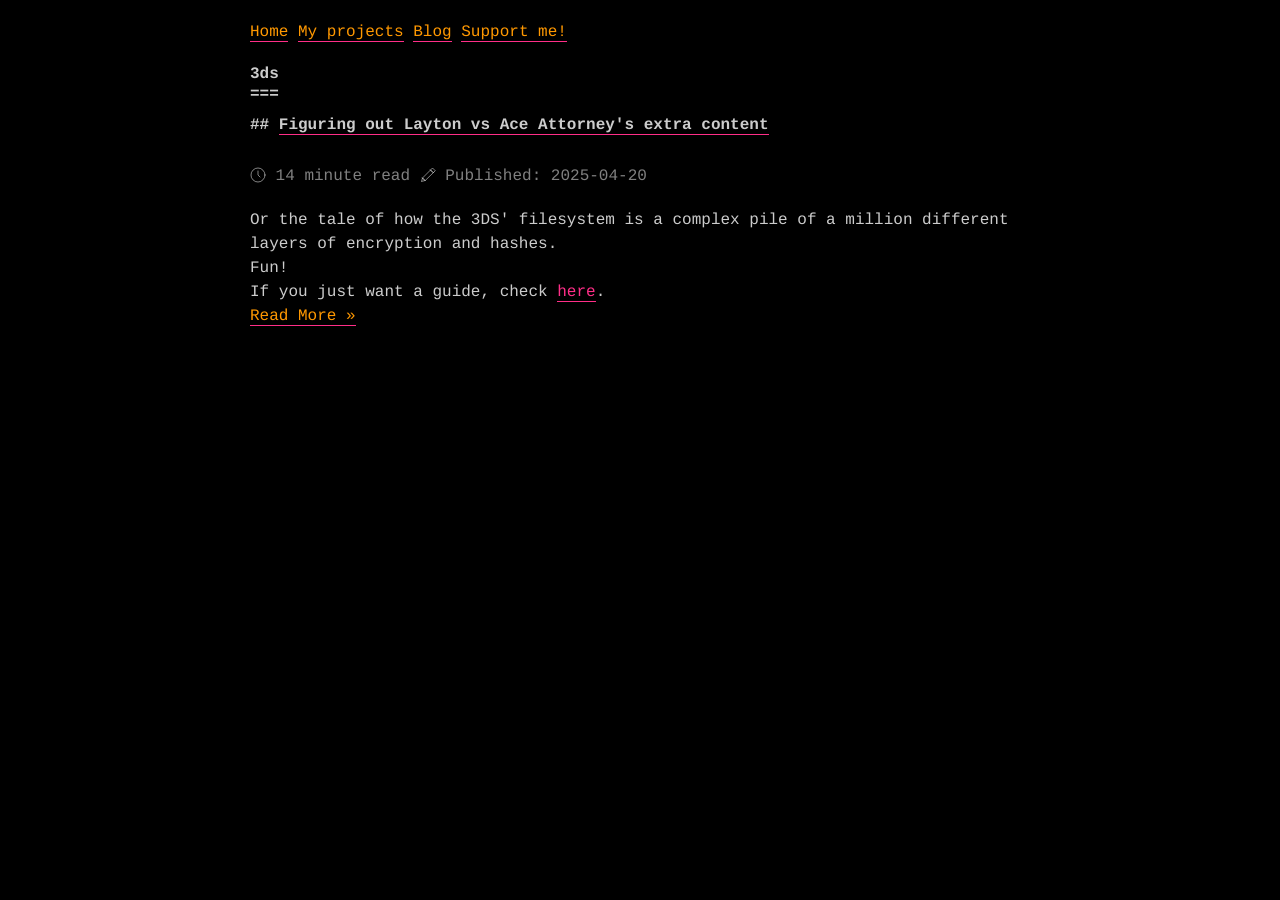
<file: tags/3ds/index.html>
<!DOCTYPE html>
<html lang="en">

<head>
  <meta http-equiv="X-UA-Compatible" content="IE=edge">
  <meta http-equiv="content-type" content="text/html; charset=utf-8">

  <!-- Enable responsiveness on mobile devices-->
  <meta name="viewport" content="width=device-width, initial-scale=1.0">

  

  <title>patat&#x27;s pile of cables</title>

  

  
  <link rel="stylesheet" href="https://patataofcourse.github.io/site.css">
  

  
  
</head>

<body class="hack dark main container">
  
    
        
  
  <header class="nav-header">
    <nav itemscope itemtype="http://schema.org/SiteNavigationElement" class="navbar">
      <div class="nav-links">
        
        <a itemprop="url"
          class=""
          href="https://patataofcourse.github.io">
          <span itemprop="name">Home</span></a>
        
        <a itemprop="url"
          class=""
          href="https://patataofcourse.github.io/projects">
          <span itemprop="name">My projects</span></a>
        
        <a itemprop="url"
          class=""
          href="https://patataofcourse.github.io/blog">
          <span itemprop="name">Blog</span></a>
        
        <a itemprop="url"
          class=""
          href="https://patataofcourse.github.io/support-me">
          <span itemprop="name">Support me!</span></a>
        
      </div>
    </nav>
    

  </header>
  
  
    

    <h1>3ds</h1>

    
        
    <article itemscope itemtype="http://schema.org/CreativeWork">
        <header>
            <h2 itemprop="name">
                <a href="https://patataofcourse.github.io/blog/layton-vs-aa/">Figuring out Layton vs Ace Attorney&#x27;s extra content</a>
            </h2>
            <span class="muted">
    <svg class="icon i-clock" viewBox="0 0 32 32"
         width="16" height="16" fill="none" stroke="currentcolor"
         stroke-linecap="round" stroke-linejoin="round" stroke-width="6.25%">
        <circle cx="16" cy="16" r="14"/>
        <path d="M16 8 L16 16 20 20"/>
    </svg>
    <span>14 minute read</span>
    <svg class="icon i-edit" viewBox="0 0 32 32"
         width="16" height="16" fill="none" stroke="currentcolor"
         stroke-linecap="round" stroke-linejoin="round" stroke-width="6.25%">
        <path d="M30 7 L25 2 5 22 3 29 10 27 Z M21 6 L26 11 Z M5 22 L10 27 Z"/>
    </svg>

    Published: 2025-04-20
</span>
        </header>
        
            <div itemprop="summary">
                <p>Or the tale of how the 3DS' filesystem is a complex pile of a million different layers of encryption and hashes.</p>
<p>Fun!</p>
<p>If you just want a guide, check <a href="https://plvspwaa-dlc-guide.pydraxalpta.com">here</a>.</p>

                <nav class="readmore"><a itemprop="url" href="https://patataofcourse.github.io/blog/layton-vs-aa/">Read More&nbsp;&raquo;</a></nav>
            </div>
        
    </article>

    


  <!-- optional scripts -->
  
  
  <script src="https://patataofcourse.github.io/js/codeblock.js"></script>
  

  

  

  
</body>

</html>
</file>
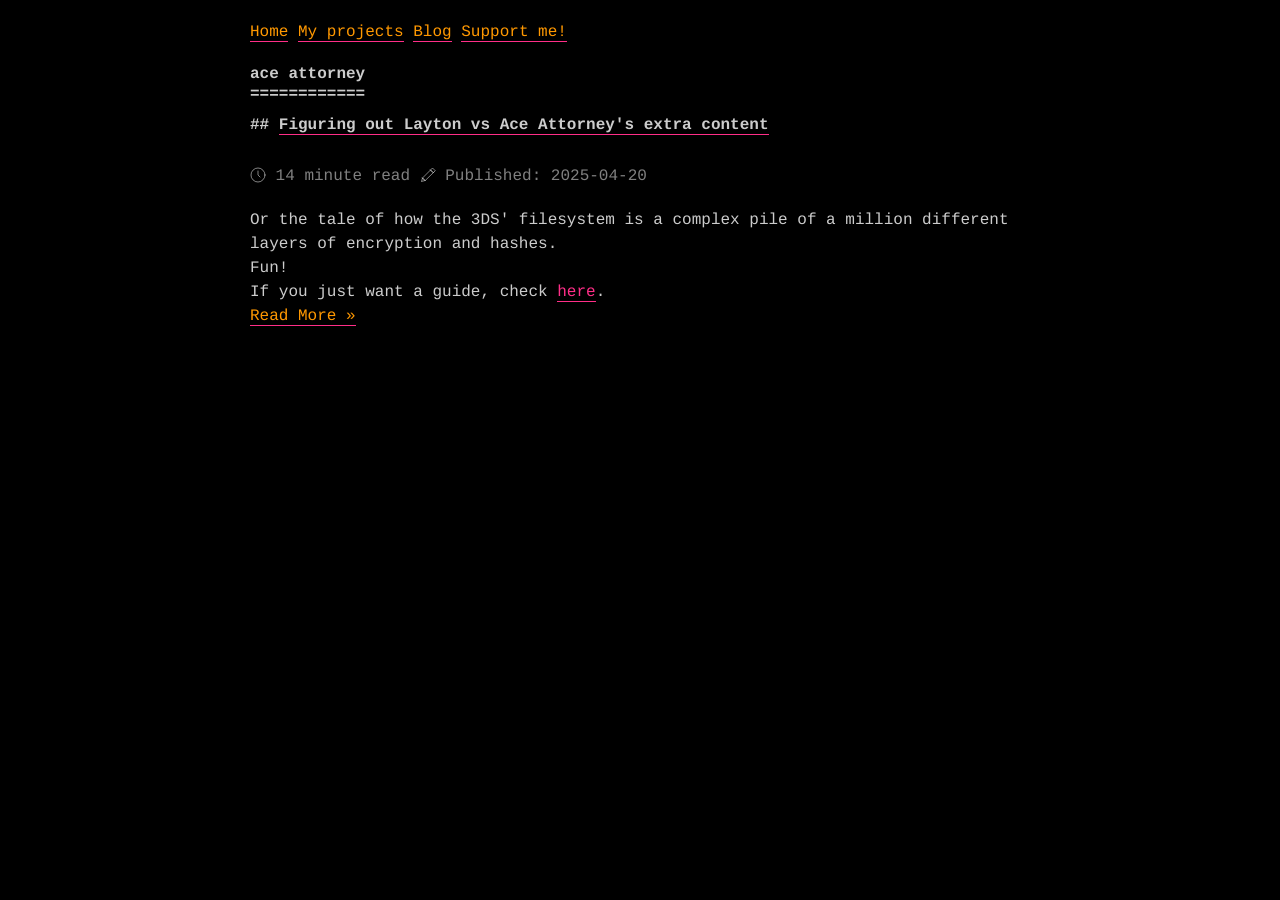
<file: tags/ace-attorney/index.html>
<!DOCTYPE html>
<html lang="en">

<head>
  <meta http-equiv="X-UA-Compatible" content="IE=edge">
  <meta http-equiv="content-type" content="text/html; charset=utf-8">

  <!-- Enable responsiveness on mobile devices-->
  <meta name="viewport" content="width=device-width, initial-scale=1.0">

  

  <title>patat&#x27;s pile of cables</title>

  

  
  <link rel="stylesheet" href="https://patataofcourse.github.io/site.css">
  

  
  
</head>

<body class="hack dark main container">
  
    
        
  
  <header class="nav-header">
    <nav itemscope itemtype="http://schema.org/SiteNavigationElement" class="navbar">
      <div class="nav-links">
        
        <a itemprop="url"
          class=""
          href="https://patataofcourse.github.io">
          <span itemprop="name">Home</span></a>
        
        <a itemprop="url"
          class=""
          href="https://patataofcourse.github.io/projects">
          <span itemprop="name">My projects</span></a>
        
        <a itemprop="url"
          class=""
          href="https://patataofcourse.github.io/blog">
          <span itemprop="name">Blog</span></a>
        
        <a itemprop="url"
          class=""
          href="https://patataofcourse.github.io/support-me">
          <span itemprop="name">Support me!</span></a>
        
      </div>
    </nav>
    

  </header>
  
  
    

    <h1>ace attorney</h1>

    
        
    <article itemscope itemtype="http://schema.org/CreativeWork">
        <header>
            <h2 itemprop="name">
                <a href="https://patataofcourse.github.io/blog/layton-vs-aa/">Figuring out Layton vs Ace Attorney&#x27;s extra content</a>
            </h2>
            <span class="muted">
    <svg class="icon i-clock" viewBox="0 0 32 32"
         width="16" height="16" fill="none" stroke="currentcolor"
         stroke-linecap="round" stroke-linejoin="round" stroke-width="6.25%">
        <circle cx="16" cy="16" r="14"/>
        <path d="M16 8 L16 16 20 20"/>
    </svg>
    <span>14 minute read</span>
    <svg class="icon i-edit" viewBox="0 0 32 32"
         width="16" height="16" fill="none" stroke="currentcolor"
         stroke-linecap="round" stroke-linejoin="round" stroke-width="6.25%">
        <path d="M30 7 L25 2 5 22 3 29 10 27 Z M21 6 L26 11 Z M5 22 L10 27 Z"/>
    </svg>

    Published: 2025-04-20
</span>
        </header>
        
            <div itemprop="summary">
                <p>Or the tale of how the 3DS' filesystem is a complex pile of a million different layers of encryption and hashes.</p>
<p>Fun!</p>
<p>If you just want a guide, check <a href="https://plvspwaa-dlc-guide.pydraxalpta.com">here</a>.</p>

                <nav class="readmore"><a itemprop="url" href="https://patataofcourse.github.io/blog/layton-vs-aa/">Read More&nbsp;&raquo;</a></nav>
            </div>
        
    </article>

    


  <!-- optional scripts -->
  
  
  <script src="https://patataofcourse.github.io/js/codeblock.js"></script>
  

  

  

  
</body>

</html>
</file>
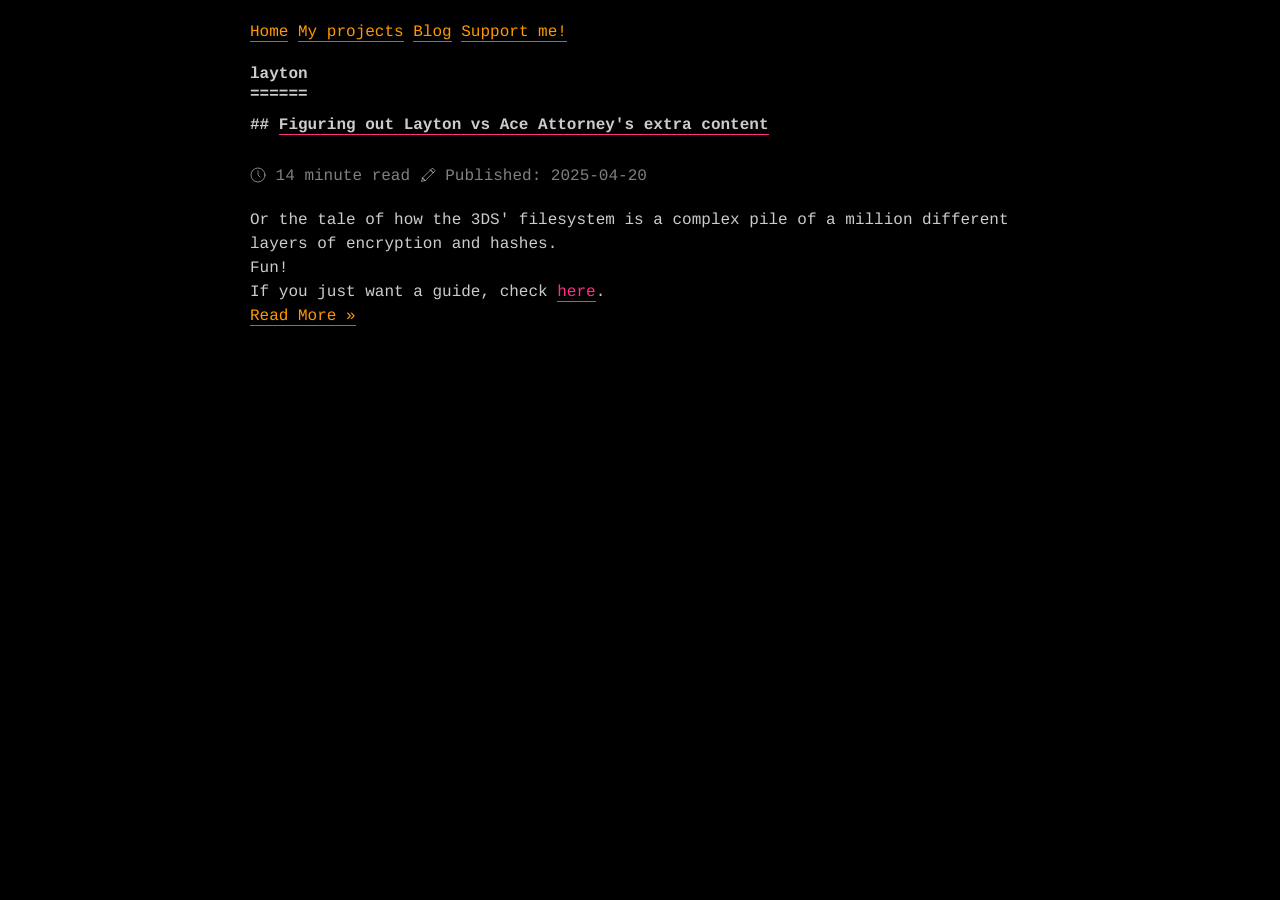
<file: tags/layton/index.html>
<!DOCTYPE html>
<html lang="en">

<head>
  <meta http-equiv="X-UA-Compatible" content="IE=edge">
  <meta http-equiv="content-type" content="text/html; charset=utf-8">

  <!-- Enable responsiveness on mobile devices-->
  <meta name="viewport" content="width=device-width, initial-scale=1.0">

  

  <title>patat&#x27;s pile of cables</title>

  

  
  <link rel="stylesheet" href="https://patataofcourse.github.io/site.css">
  

  
  
</head>

<body class="hack dark main container">
  
    
        
  
  <header class="nav-header">
    <nav itemscope itemtype="http://schema.org/SiteNavigationElement" class="navbar">
      <div class="nav-links">
        
        <a itemprop="url"
          class=""
          href="https://patataofcourse.github.io">
          <span itemprop="name">Home</span></a>
        
        <a itemprop="url"
          class=""
          href="https://patataofcourse.github.io/projects">
          <span itemprop="name">My projects</span></a>
        
        <a itemprop="url"
          class=""
          href="https://patataofcourse.github.io/blog">
          <span itemprop="name">Blog</span></a>
        
        <a itemprop="url"
          class=""
          href="https://patataofcourse.github.io/support-me">
          <span itemprop="name">Support me!</span></a>
        
      </div>
    </nav>
    

  </header>
  
  
    

    <h1>layton</h1>

    
        
    <article itemscope itemtype="http://schema.org/CreativeWork">
        <header>
            <h2 itemprop="name">
                <a href="https://patataofcourse.github.io/blog/layton-vs-aa/">Figuring out Layton vs Ace Attorney&#x27;s extra content</a>
            </h2>
            <span class="muted">
    <svg class="icon i-clock" viewBox="0 0 32 32"
         width="16" height="16" fill="none" stroke="currentcolor"
         stroke-linecap="round" stroke-linejoin="round" stroke-width="6.25%">
        <circle cx="16" cy="16" r="14"/>
        <path d="M16 8 L16 16 20 20"/>
    </svg>
    <span>14 minute read</span>
    <svg class="icon i-edit" viewBox="0 0 32 32"
         width="16" height="16" fill="none" stroke="currentcolor"
         stroke-linecap="round" stroke-linejoin="round" stroke-width="6.25%">
        <path d="M30 7 L25 2 5 22 3 29 10 27 Z M21 6 L26 11 Z M5 22 L10 27 Z"/>
    </svg>

    Published: 2025-04-20
</span>
        </header>
        
            <div itemprop="summary">
                <p>Or the tale of how the 3DS' filesystem is a complex pile of a million different layers of encryption and hashes.</p>
<p>Fun!</p>
<p>If you just want a guide, check <a href="https://plvspwaa-dlc-guide.pydraxalpta.com">here</a>.</p>

                <nav class="readmore"><a itemprop="url" href="https://patataofcourse.github.io/blog/layton-vs-aa/">Read More&nbsp;&raquo;</a></nav>
            </div>
        
    </article>

    


  <!-- optional scripts -->
  
  
  <script src="https://patataofcourse.github.io/js/codeblock.js"></script>
  

  

  

  
</body>

</html>
</file>
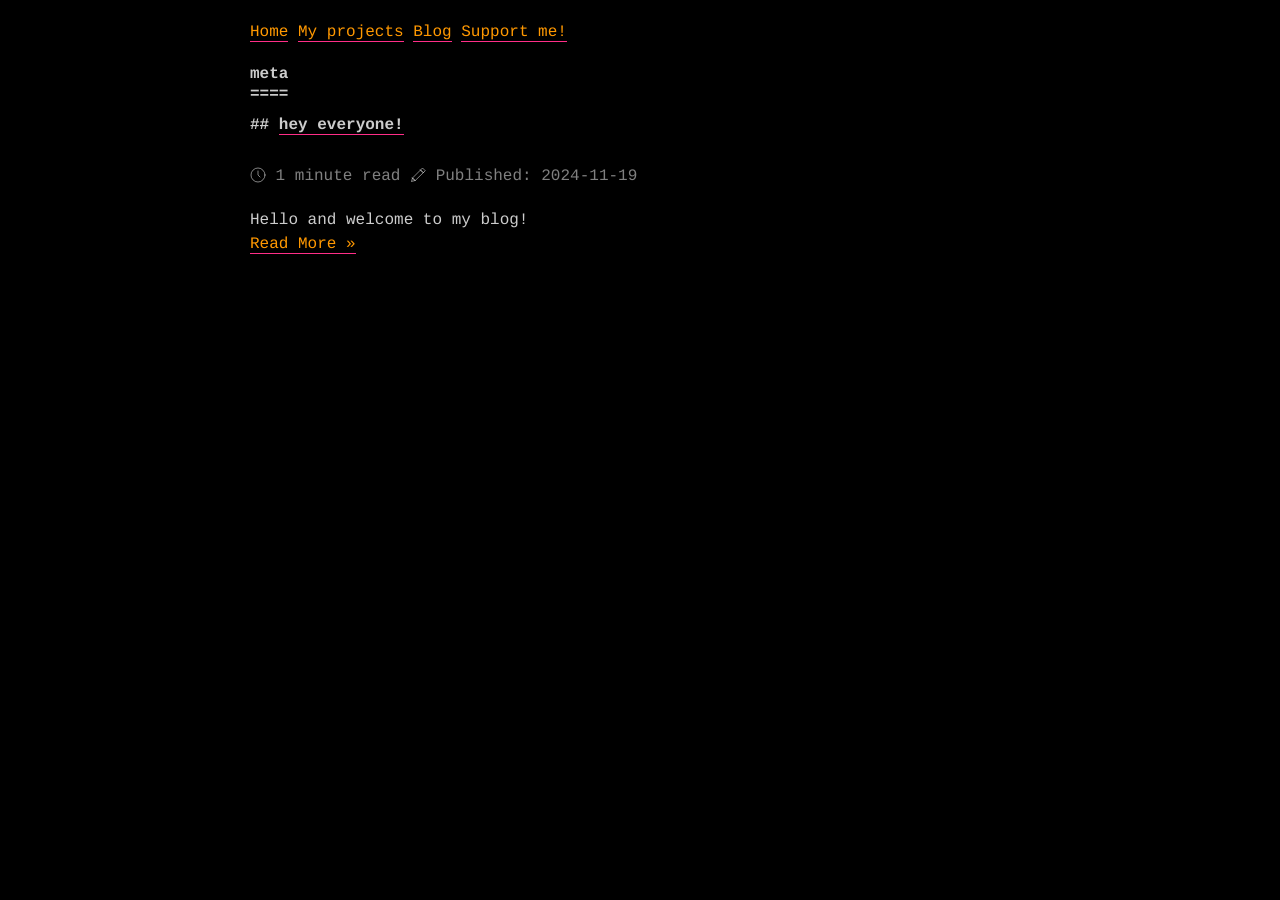
<file: tags/meta/index.html>
<!DOCTYPE html>
<html lang="en">

<head>
  <meta http-equiv="X-UA-Compatible" content="IE=edge">
  <meta http-equiv="content-type" content="text/html; charset=utf-8">

  <!-- Enable responsiveness on mobile devices-->
  <meta name="viewport" content="width=device-width, initial-scale=1.0">

  

  <title>patat&#x27;s pile of cables</title>

  

  
  <link rel="stylesheet" href="https://patataofcourse.github.io/site.css">
  

  
  
</head>

<body class="hack dark main container">
  
    
        
  
  <header class="nav-header">
    <nav itemscope itemtype="http://schema.org/SiteNavigationElement" class="navbar">
      <div class="nav-links">
        
        <a itemprop="url"
          class=""
          href="https://patataofcourse.github.io">
          <span itemprop="name">Home</span></a>
        
        <a itemprop="url"
          class=""
          href="https://patataofcourse.github.io/projects">
          <span itemprop="name">My projects</span></a>
        
        <a itemprop="url"
          class=""
          href="https://patataofcourse.github.io/blog">
          <span itemprop="name">Blog</span></a>
        
        <a itemprop="url"
          class=""
          href="https://patataofcourse.github.io/support-me">
          <span itemprop="name">Support me!</span></a>
        
      </div>
    </nav>
    

  </header>
  
  
    

    <h1>meta</h1>

    
        
    <article itemscope itemtype="http://schema.org/CreativeWork">
        <header>
            <h2 itemprop="name">
                <a href="https://patataofcourse.github.io/blog/hey-every/">hey everyone!</a>
            </h2>
            <span class="muted">
    <svg class="icon i-clock" viewBox="0 0 32 32"
         width="16" height="16" fill="none" stroke="currentcolor"
         stroke-linecap="round" stroke-linejoin="round" stroke-width="6.25%">
        <circle cx="16" cy="16" r="14"/>
        <path d="M16 8 L16 16 20 20"/>
    </svg>
    <span>1 minute read</span>
    <svg class="icon i-edit" viewBox="0 0 32 32"
         width="16" height="16" fill="none" stroke="currentcolor"
         stroke-linecap="round" stroke-linejoin="round" stroke-width="6.25%">
        <path d="M30 7 L25 2 5 22 3 29 10 27 Z M21 6 L26 11 Z M5 22 L10 27 Z"/>
    </svg>

    Published: 2024-11-19
</span>
        </header>
        
            <div itemprop="summary">
                <p>Hello and welcome to my blog!</p>

                <nav class="readmore"><a itemprop="url" href="https://patataofcourse.github.io/blog/hey-every/">Read More&nbsp;&raquo;</a></nav>
            </div>
        
    </article>

    


  <!-- optional scripts -->
  
  
  <script src="https://patataofcourse.github.io/js/codeblock.js"></script>
  

  

  

  
</body>

</html>
</file>
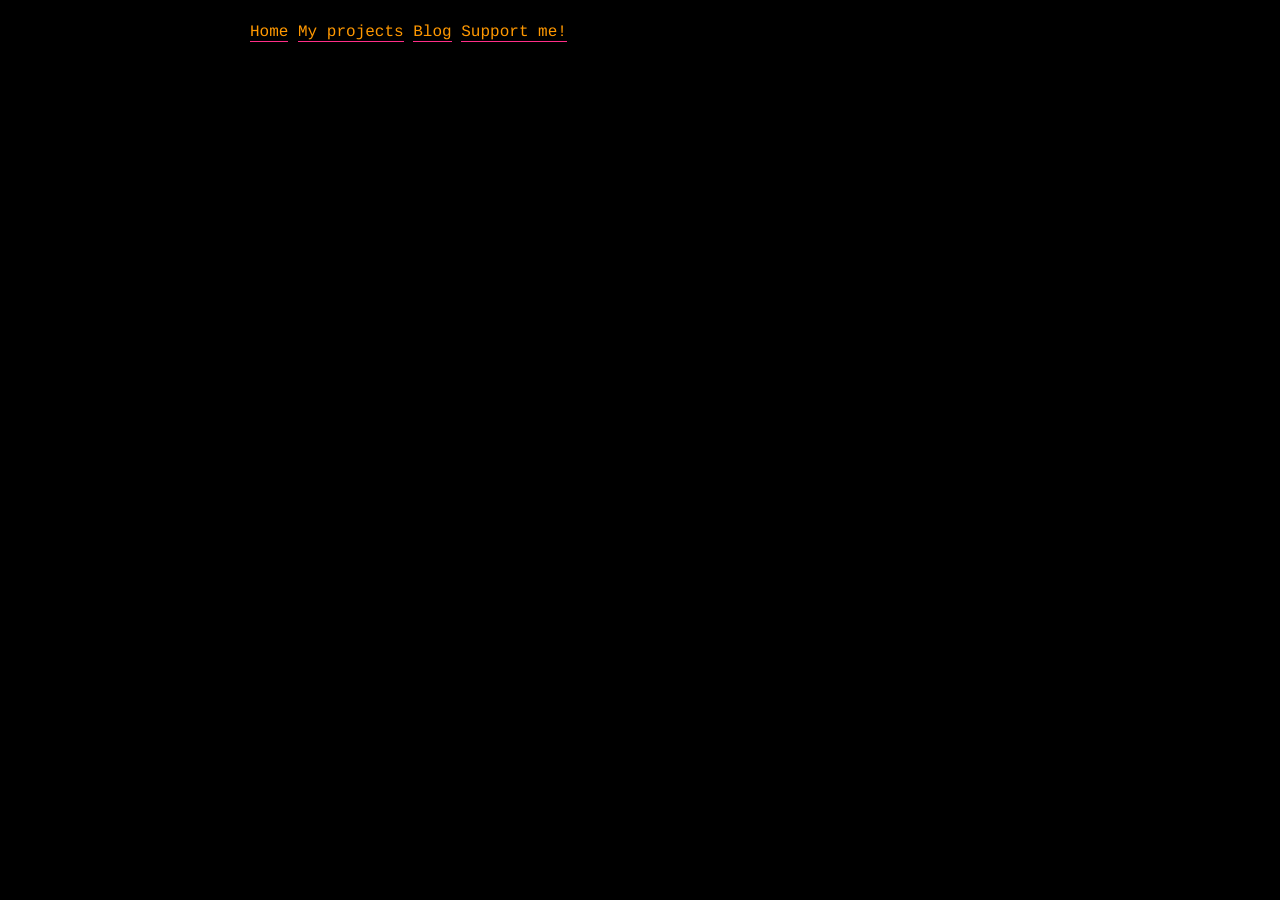
<file: blog/page/1/index.html>
<!doctype html>
<meta charset="utf-8">
<link rel="canonical" href="https://patataofcourse.github.io/blog/">
<meta http-equiv="refresh" content="0; url=https://patataofcourse.github.io/blog/">
<title>Redirect</title>
<p><a href="https://patataofcourse.github.io/blog/">Click here</a> to be redirected.</p>
</file>
